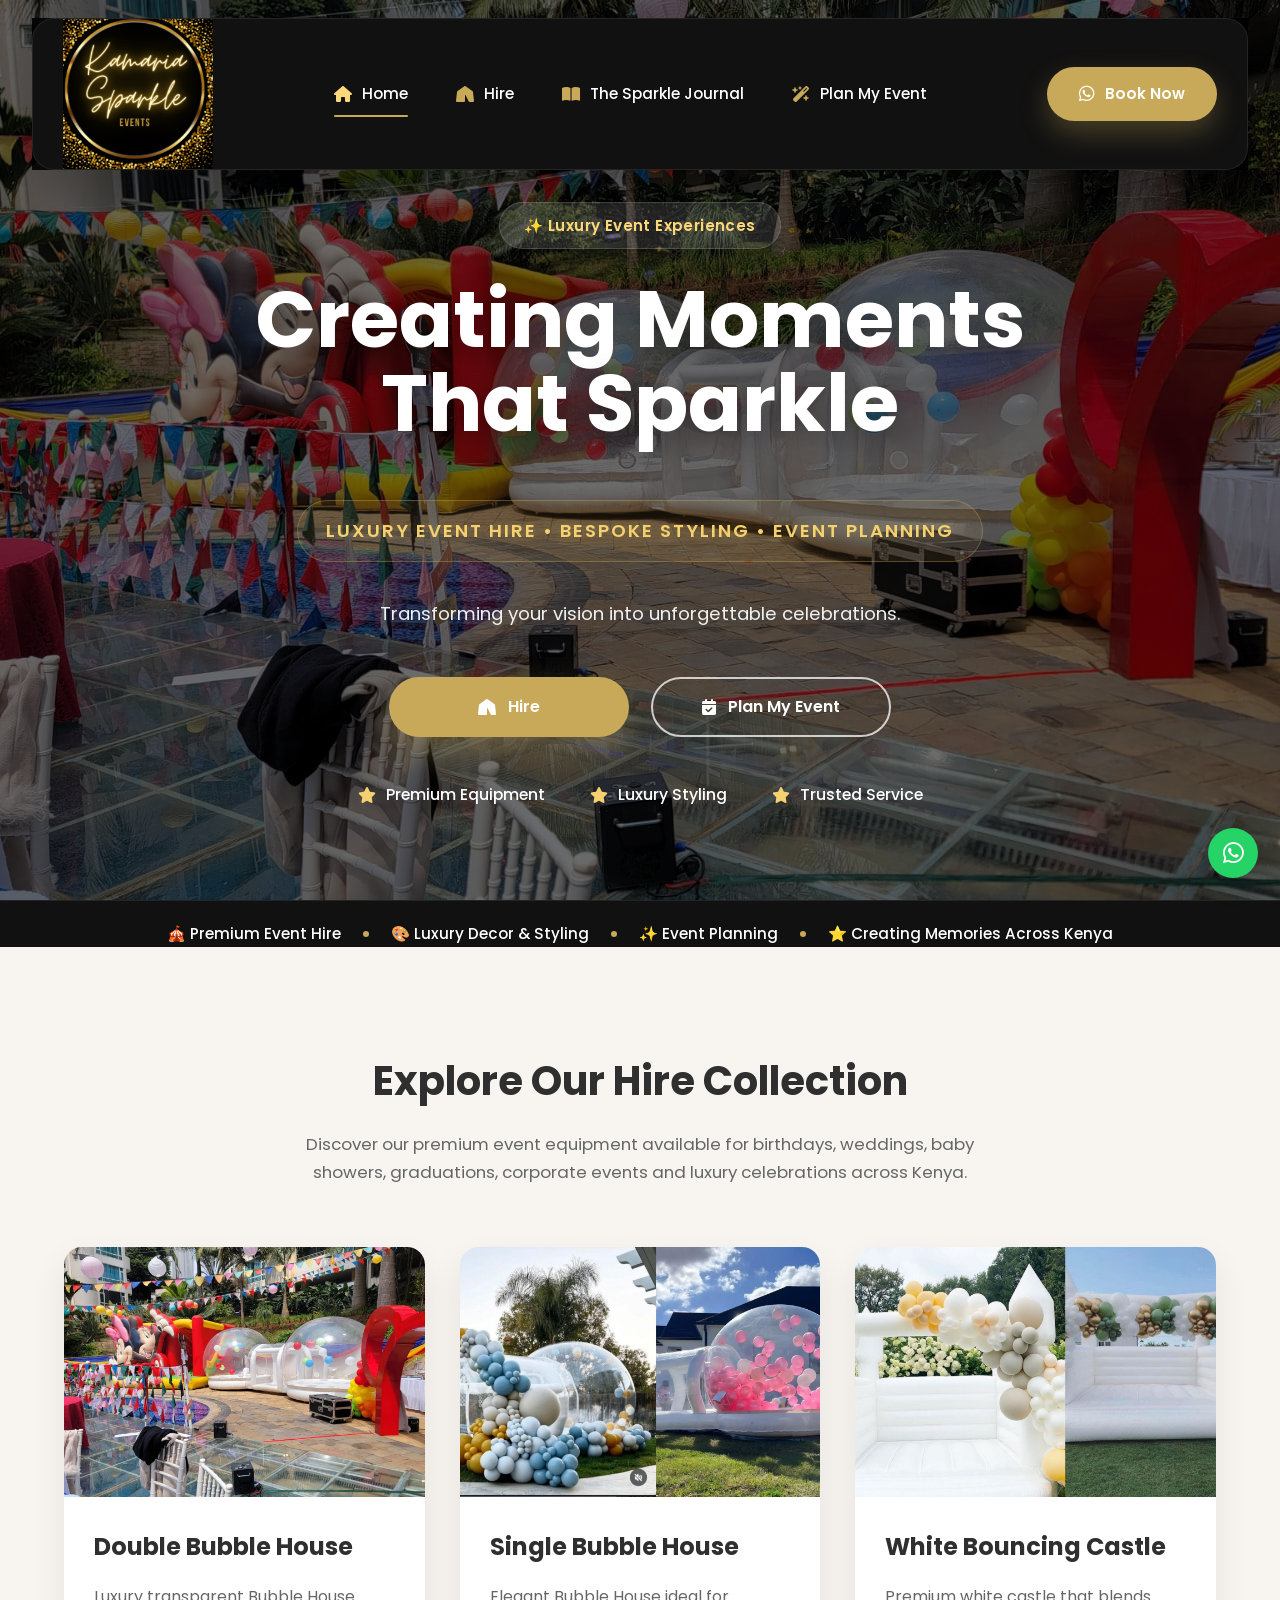
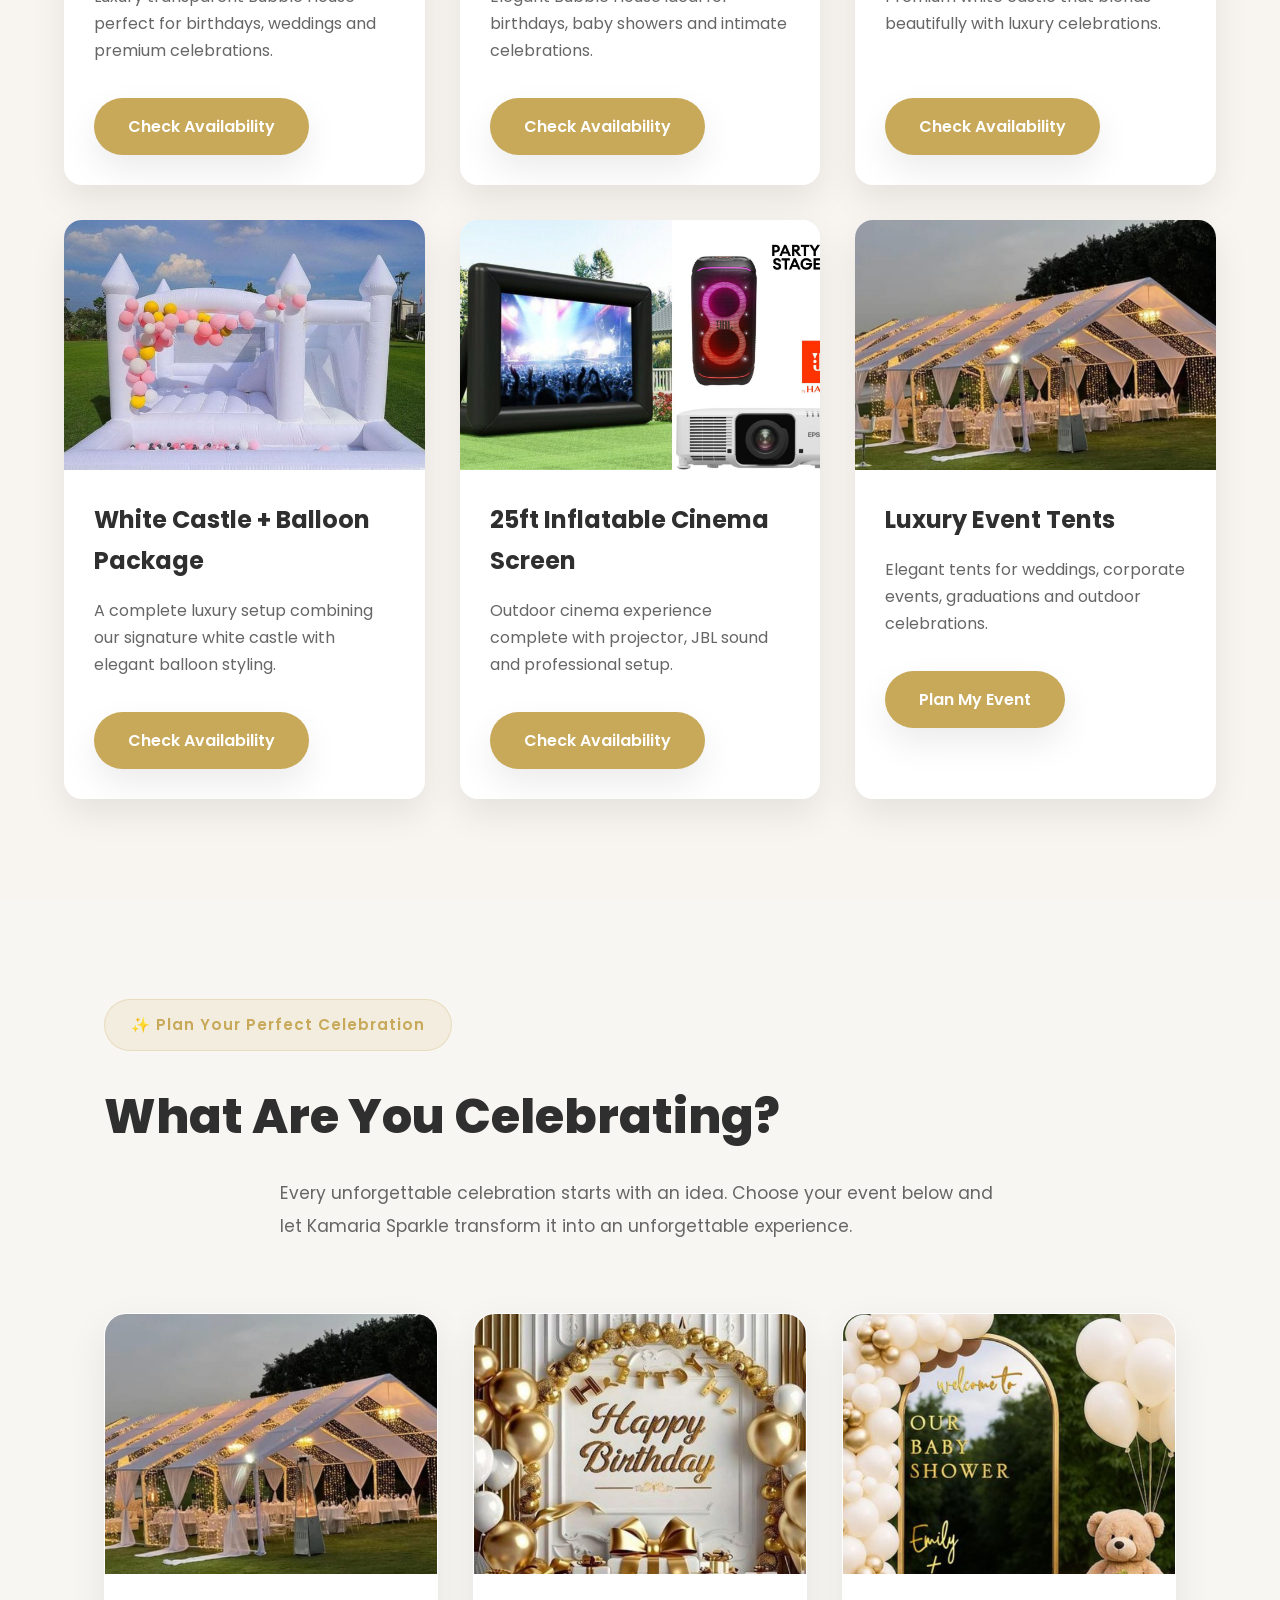
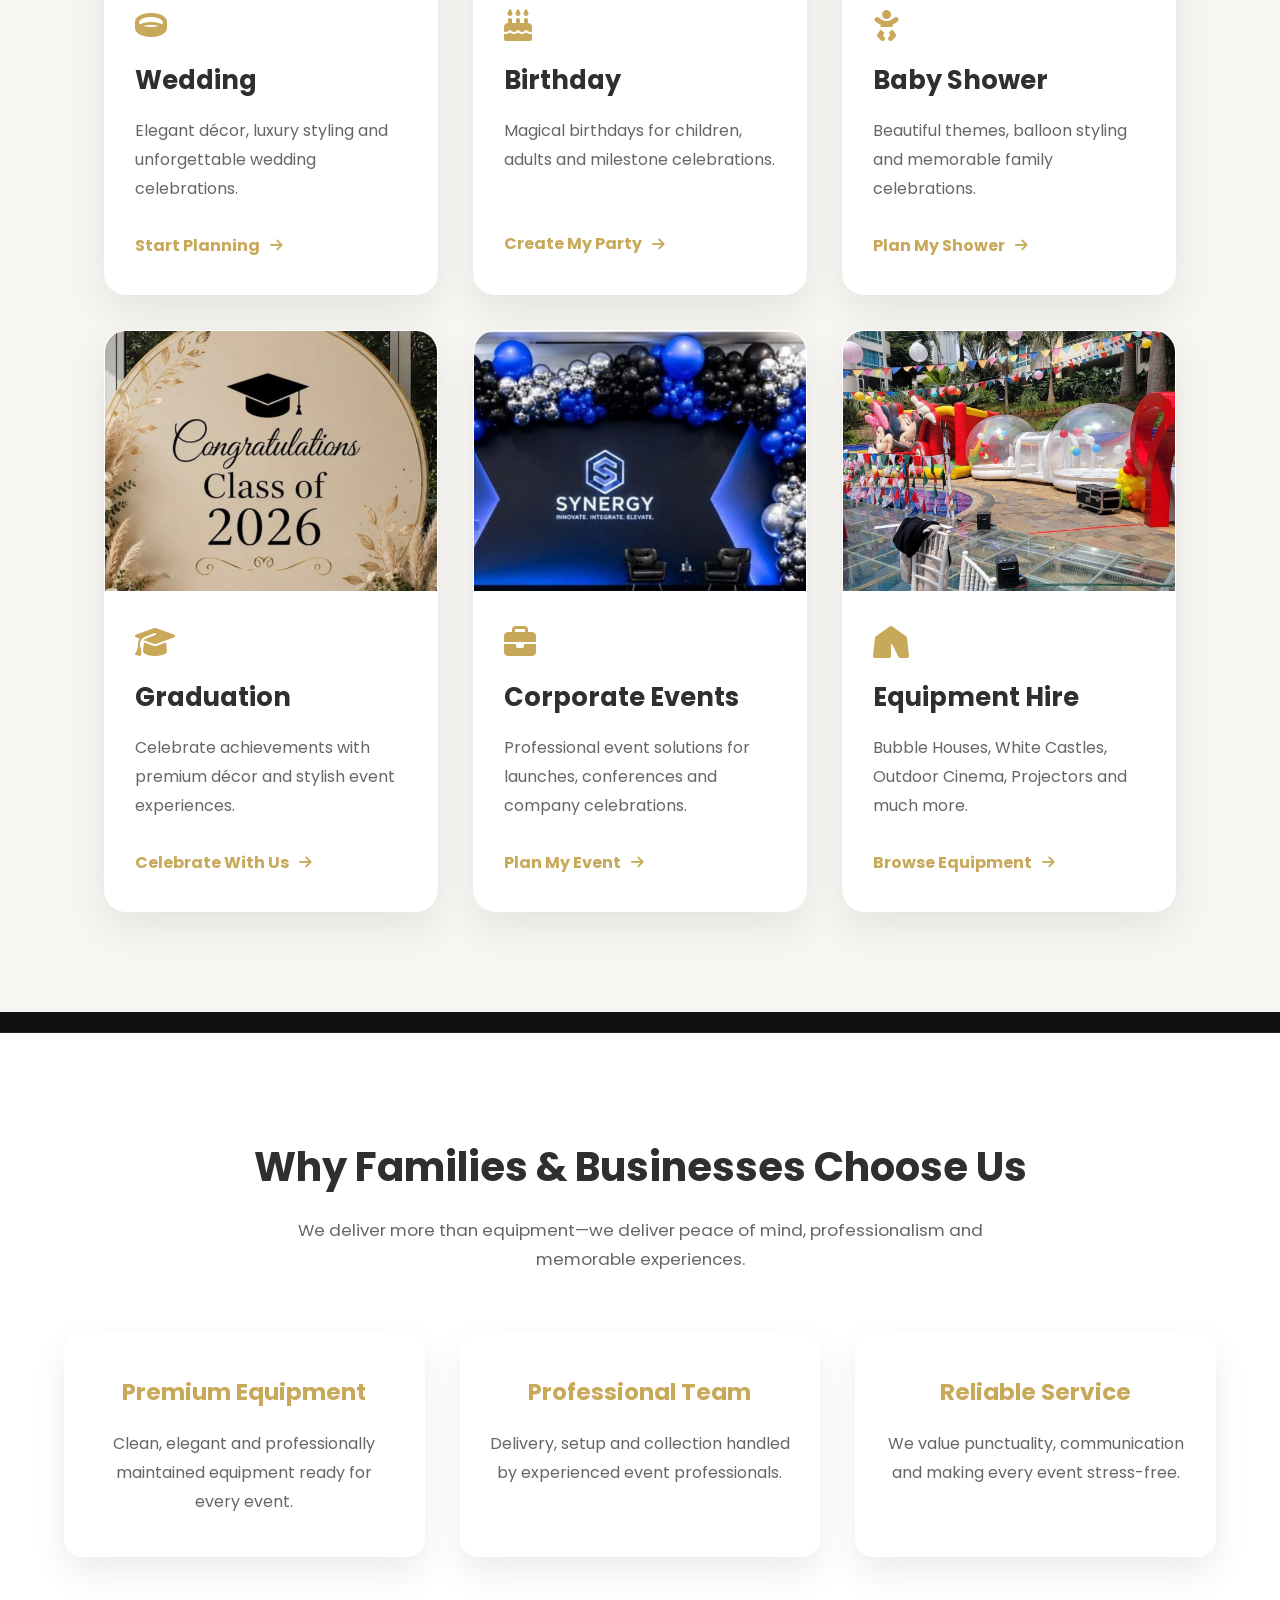
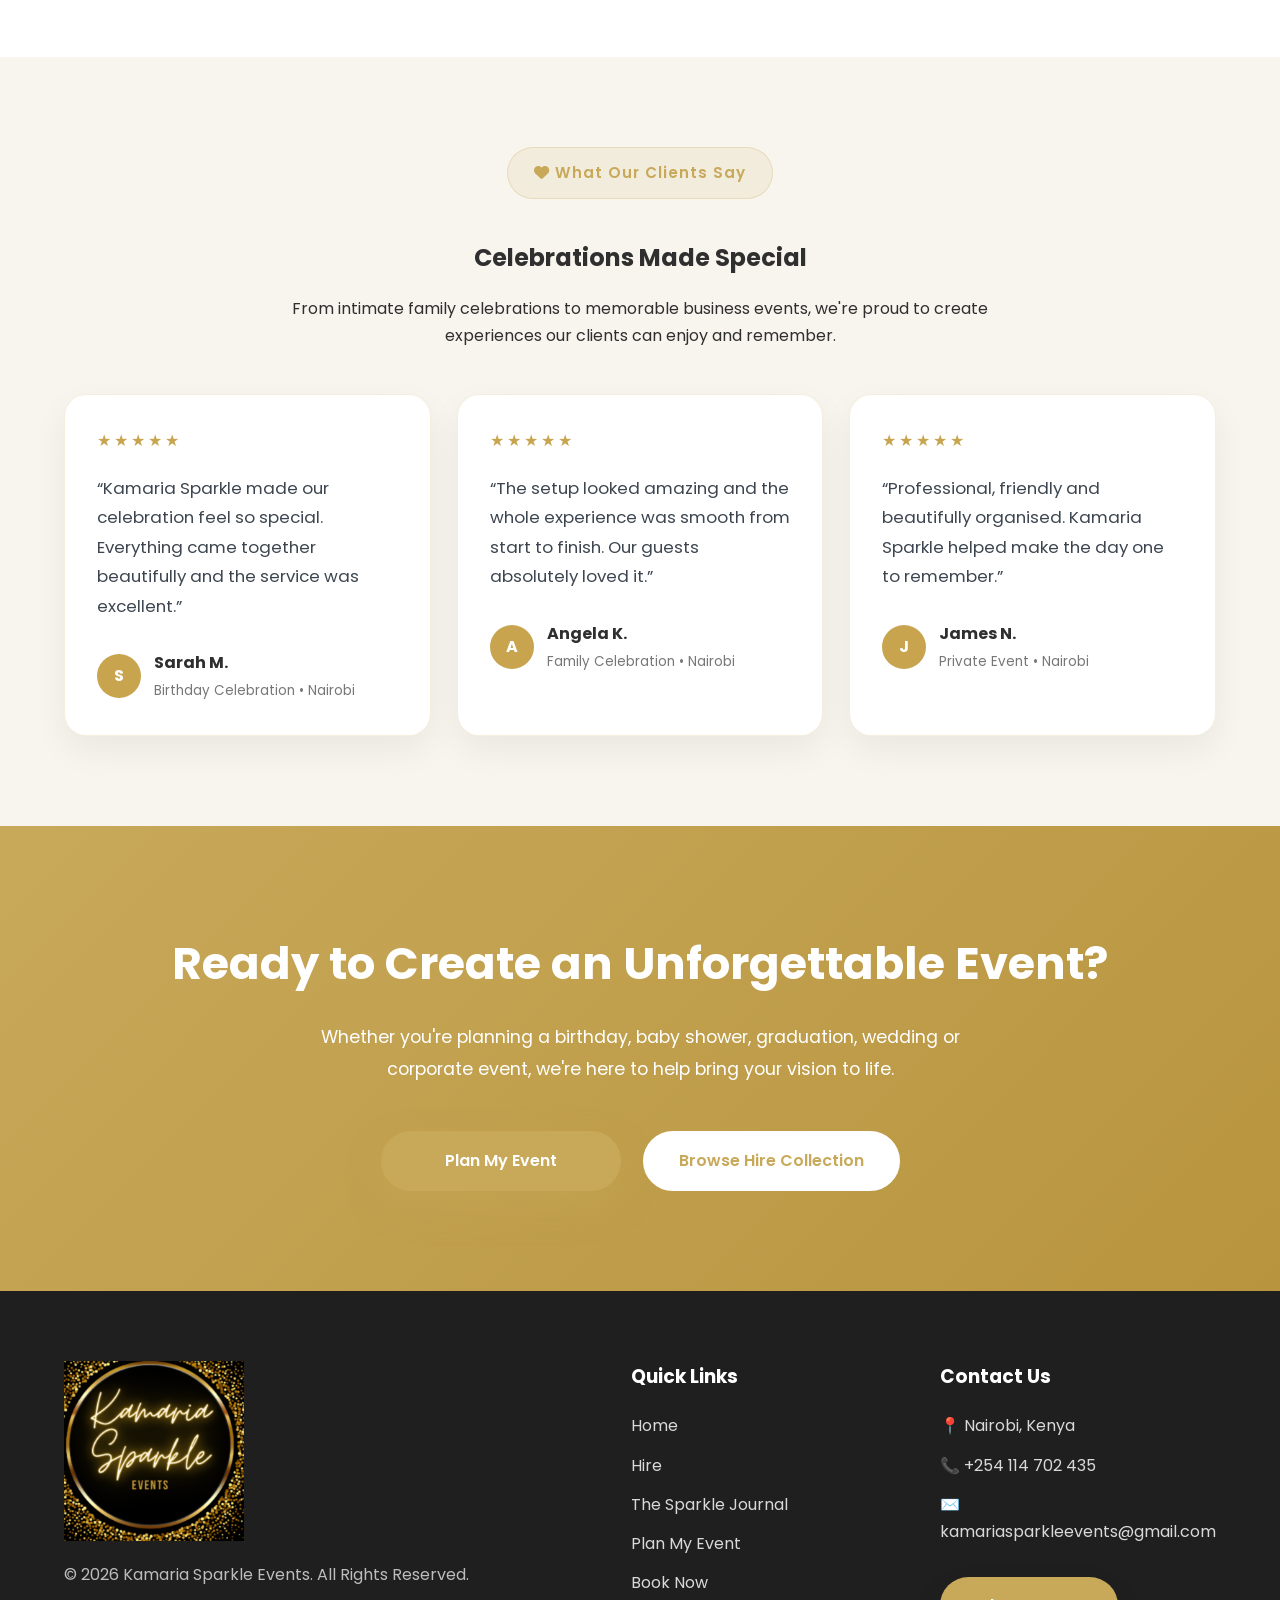
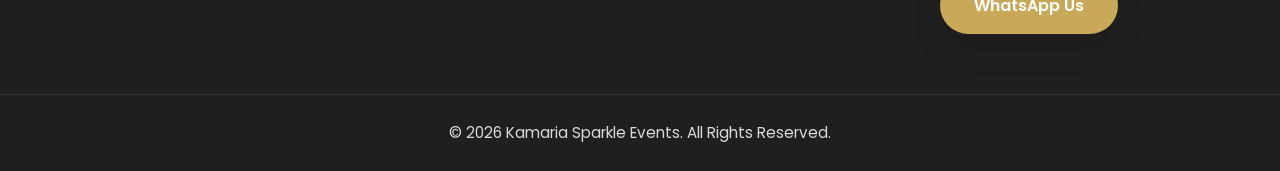
<file: index.html>
<!DOCTYPE html>
<html lang="en">

<head>

    <meta charset="UTF-8">

    <meta name="viewport"
        content="width=device-width, initial-scale=1.0">

    <title>Kamaria Sparkle Events | Luxury Event Hire & Styling in Nairobi</title>
<link rel="stylesheet"
href="https://cdnjs.cloudflare.com/ajax/libs/font-awesome/6.7.2/css/all.min.css">
    <meta name="description"
        content="Luxury Bubble House Hire, White Bouncing Castles, Outdoor Cinema, Balloon Styling and Premium Event Experiences across Nairobi and Kenya.">

    <meta name="keywords"
        content="Bubble House Kenya, Bubble House Nairobi, White Bouncing Castle, Balloon Styling, Event Styling Kenya, Outdoor Cinema Hire">

    <meta name="author"
        content="Kamaria Sparkle Events">

    <meta property="og:title"
        content="Kamaria Sparkle Events">

    <meta property="og:description"
        content="Creating unforgettable luxury celebrations across Kenya.">

    <meta property="og:image"
        content="assets/images/hero/hero-home.jpg">

    <meta property="og:type"
        content="website">

    <link rel="icon"
        href="assets/images/logos/logo.png">

    <link rel="stylesheet"
        href="assets/css/style.css">

<style>
.reviews{padding:90px 0;background:#f8f5ef}
.reviews-header{max-width:760px;margin:0 auto 45px;text-align:center}
.reviews-header h2{margin:14px 0 16px}
.reviews-header p{margin:0;line-height:1.7}
.reviews-grid{display:grid;grid-template-columns:repeat(3,1fr);gap:26px}
.review-card{background:#fff;border:1px solid rgba(199,163,77,.18);border-radius:22px;padding:32px;box-shadow:0 14px 35px rgba(0,0,0,.06)}
.review-stars{color:#c9a44f;letter-spacing:3px;font-size:1rem;margin-bottom:20px}
.review-card blockquote{margin:0 0 28px;font-size:1.05rem;line-height:1.75;color:#3d4650}
.review-author{display:flex;align-items:center;gap:13px}
.review-avatar{width:44px;height:44px;border-radius:50%;display:flex;align-items:center;justify-content:center;background:#c9a44f;color:#fff;font-weight:700}
.review-author strong,.review-author span{display:block}
.review-author strong{margin-bottom:4px}
.review-author span{font-size:.84rem;color:#777}
@media(max-width:900px){.reviews-grid{grid-template-columns:1fr}}
</style>

    <!-- Google Analytics (GA4) -->
    <script async src="https://www.googletagmanager.com/gtag/js?id=G-JH8K7LFFNJ"></script>
    <script>
        window.dataLayer = window.dataLayer || [];
        function gtag(){dataLayer.push(arguments);}
        gtag('js', new Date());
        gtag('config', 'G-JH8K7LFFNJ');
    </script>

</head>

<body>
<!-- ==========================================
   <!-- ==========================================================
    <!-- ==========================================================
     HEADER
========================================================== -->

<header id="header">

    <nav class="navbar">

        <!-- ================= Logo ================= -->

        <a href="#hero" class="logo">

            <img
                src="assets/images/logos/logo-header.png"
                alt="Kamaria Sparkle Events">

        </a>

        <!-- ================= Navigation ================= -->

        <ul class="nav-links">

            <li>

                <a href="#hero" class="active">

                    <i class="fa-solid fa-house"></i>

                    <span>Home</span>

                </a>

            </li>

            <li>

                <a href="#hire">

                    <i class="fa-solid fa-tent"></i>

                    <span>Hire</span>

                </a>

            </li>

            <li>

                <a href="journal.html">

                    <i class="fa-solid fa-book-open"></i>

                    <span>The Sparkle Journal</span>

                </a>

            </li>

            <li>

                <a href="#plan">

                    <i class="fa-solid fa-wand-magic-sparkles"></i>

                    <span>Plan My Event</span>

                </a>

            </li>

        </ul>

        <!-- ================= Right Side ================= -->

        <div class="nav-right">

            <a

                href="https://wa.me/254114702435?text=Hello%20Kamaria%20Sparkle!%20I%20would%20like%20to%20book%20an%20event."

                target="_blank"

                class="nav-btn">

                <i class="fa-brands fa-whatsapp"></i>

                <span>Book Now</span>

            </a>

            <button

                class="menu-toggle"

                aria-label="Open Menu">

                <i class="fa-solid fa-bars"></i>

            </button>

        </div>

    </nav>

</header>
<!-- ==========================================================
     HERO SECTION
========================================================== -->

<section id="hero">

    <div class="hero-overlay"></div>

    <div class="container hero-container">

        <div class="hero-content">

            <span class="hero-tag">

                ✨ Luxury Event Experiences

            </span>

            <h1>

                Creating Moments<br>
                That Sparkle

            </h1>

            <h2>

                Luxury Event Hire • Bespoke Styling • Event Planning

            </h2>

            <p>

                Transforming your vision into unforgettable celebrations.

            </p>

            <div class="hero-buttons">

                <a href="#hire"
                   class="btn-primary">

                    <i class="fa-solid fa-tent"></i>

                    Hire

                </a>

                <a href="#plan"
                   class="btn-secondary">

                    <i class="fa-solid fa-calendar-check"></i>

                    Plan My Event

                </a>

            </div>

            <div class="hero-features">

                <div>

                    <i class="fa-solid fa-star"></i>

                    Premium Equipment

                </div>

                <div>

                    <i class="fa-solid fa-star"></i>

                    Luxury Styling

                </div>

                <div>

                    <i class="fa-solid fa-star"></i>

                    Trusted Service

                </div>

            </div>

        </div>

    </div>

</section>

<!-- ==========================================================
     HERO INFORMATION BAR
========================================================== -->

<section class="hero-bar">

    <div class="container hero-bar-content">

        <div>

            🎪 Premium Event Hire

        </div>

        <span></span>

        <div>

            🎨 Luxury Decor & Styling

        </div>

        <span></span>

        <div>

            ✨ Event Planning

        </div>

        <span></span>

        <div>

            ⭐ Creating Memories Across Kenya

        </div>

    </div>

<!-- ===================================== -->
<!-- HIRE COLLECTION -->
<!-- ===================================== -->

<section id="hire"
    class="hire">

    <div class="container">

        <div class="section-header">

            <h2>

                Explore Our Hire Collection

            </h2>

            <p>

                Discover our premium event equipment available
                for birthdays, weddings, baby showers,
                graduations, corporate events and luxury
                celebrations across Kenya.

            </p>

        </div>

        <div class="hire-grid">

            <!-- DOUBLE BUBBLE HOUSE -->

            <div class="hire-card">

                <img src="assets/images/hire/double-bubble-house.jpg"
                    alt="Double Bubble House">

                <div class="hire-content">

                    <h3>

                        Double Bubble House

                    </h3>

                    <p>

                        Luxury transparent Bubble House
                        perfect for birthdays, weddings
                        and premium celebrations.

                    </p>

                    <a href="https://wa.me/254114702435?text=Hi%20Kamaria%20Sparkle,%20I'm%20interested%20in%20the%20Double%20Bubble%20House."
                        target="_blank"
                        class="btn-primary">

                        Check Availability

                    </a>

                </div>

            </div>

            <!-- SINGLE BUBBLE HOUSE -->

            <div class="hire-card">

                <img src="assets/images/hire/single-bubble-house.jpg"
                    alt="Single Bubble House">

                <div class="hire-content">

                    <h3>

                        Single Bubble House

                    </h3>

                    <p>

                        Elegant Bubble House ideal
                        for birthdays, baby showers
                        and intimate celebrations.

                    </p>

                    <a href="https://wa.me/254114702435?text=Hi%20Kamaria%20Sparkle,%20I'm%20interested%20in%20the%20Single%20Bubble%20House."
                        target="_blank"
                        class="btn-primary">

                        Check Availability

                    </a>

                </div>

            </div>

            <!-- WHITE CASTLE -->

            <div class="hire-card">

                <img src="assets/images/hire/white-bouncing-castle.jpg"
                    alt="White Bouncing Castle">

                <div class="hire-content">

                    <h3>

                        White Bouncing Castle

                    </h3>

                    <p>

                        Premium white castle that
                        blends beautifully with
                        luxury celebrations.

                    </p>

                    <a href="https://wa.me/254114702435?text=Hi%20Kamaria%20Sparkle,%20I'm%20interested%20in%20the%20White%20Bouncing%20Castle."
                        target="_blank"
                        class="btn-primary">

                        Check Availability

                    </a>

                </div>

            </div>

            <!-- WHITE CASTLE + BALLOONS -->

            <div class="hire-card">

                <img src="assets/images/hire/white-bouncing-castle-balloons.jpg"
                    alt="White Castle Balloon Package">

                <div class="hire-content">

                    <h3>

                        White Castle + Balloon Package

                    </h3>

                    <p>

                        A complete luxury setup
                        combining our signature
                        white castle with elegant
                        balloon styling.

                    </p>

                    <a href="https://wa.me/254114702435?text=Hi%20Kamaria%20Sparkle,%20I'm%20interested%20in%20the%20White%20Castle%20Balloon%20Package."
                        target="_blank"
                        class="btn-primary">

                        Check Availability

                    </a>

                </div>

            </div>

            <!-- INFLATABLE CINEMA -->

            <div class="hire-card">

                <img src="assets/images/hire/inflatable-cinema-screen-25ft.jpg"
                    alt="25ft Inflatable Cinema Screen">

                <div class="hire-content">

                    <h3>

                        25ft Inflatable Cinema Screen

                    </h3>

                    <p>

                        Outdoor cinema experience
                        complete with projector,
                        JBL sound and professional
                        setup.

                    </p>

                    <a href="https://wa.me/254114702435?text=Hi%20Kamaria%20Sparkle,%20I'm%20interested%20in%20the%2025ft%20Inflatable%20Cinema%20Package."
                        target="_blank"
                        class="btn-primary">

                        Check Availability

                    </a>

                </div>

            </div>

            <!-- TENTS -->

            <div class="hire-card">

                <img src="assets/images/hire/luxury-event-tents.jpg"
                    alt="Luxury Event Tents">

                <div class="hire-content">

                    <h3>

                        Luxury Event Tents

                    </h3>

                    <p>

                        Elegant tents for weddings, corporate events, graduations and outdoor celebrations.

                    </p>

                    <a href="#plan"
                        target="_blank"
                        class="btn-primary">

                        Plan My Event

                    </a>

                </div>

            </div>

        </div>

    </div>


</section>
<!-- ==========================================================
     PLAN MY EVENT
========================================================== -->

<section id="plan" class="plan-section">

    <div class="container">

        <span class="section-tag">
            ✨ Plan Your Perfect Celebration
        </span>

        <h2 class="section-title">
            What Are You Celebrating?
        </h2>

        <p class="section-description">

            Every unforgettable celebration starts with an idea.
            Choose your event below and let Kamaria Sparkle transform it into an unforgettable experience.

        </p>

        <div class="plan-grid">

            <!-- Wedding -->

            <div class="plan-card reveal reveal">

                <img src="assets/images/plan/wedding.jpg" alt="Wedding">

                <div class="plan-content">

                    <i class="fa-solid fa-ring"></i>

                    <h3>Wedding</h3>

                    <p>
                        Elegant décor, luxury styling and unforgettable wedding celebrations.
                    </p>

                    <a href="https://wa.me/254114702435?text=Hi%20Kamaria%20Sparkle!%20I'd%20love%20your%20help%20planning%20my%20wedding."
                       target="_blank"
                       class="plan-link">

                        Start Planning
                        <i class="fa-solid fa-arrow-right"></i>

                    </a>

                </div>

            </div>

            <!-- Birthday -->

            <div class="plan-card reveal reveal">

                <img src="assets/images/plan/birthday.jpg" alt="Birthday">

                <div class="plan-content">

                    <i class="fa-solid fa-cake-candles"></i>

                    <h3>Birthday</h3>

                    <p>
                        Magical birthdays for children, adults and milestone celebrations.
                    </p>

                    <a href="https://wa.me/254114702435?text=Hi%20Kamaria%20Sparkle!%20I'd%20love%20your%20help%20planning%20a%20birthday%20celebration."
                       target="_blank"
                       class="plan-link">

                        Create My Party
                        <i class="fa-solid fa-arrow-right"></i>

                    </a>

                </div>

            </div>

            <!-- Baby Shower -->

            <div class="plan-card reveal reveal">

                <img src="assets/images/plan/baby-shower.jpg" alt="Baby Shower">

                <div class="plan-content">

                    <i class="fa-solid fa-baby"></i>

                    <h3>Baby Shower</h3>

                    <p>
                        Beautiful themes, balloon styling and memorable family celebrations.
                    </p>

                    <a href="https://wa.me/254114702435?text=Hi%20Kamaria%20Sparkle!%20I'd%20love%20your%20help%20planning%20a%20baby%20shower."
                       target="_blank"
                       class="plan-link">

                        Plan My Shower
                        <i class="fa-solid fa-arrow-right"></i>

                    </a>

                </div>

            </div>

            <!-- Graduation -->

            <div class="plan-card reveal reveal">

                <img src="assets/images/plan/graduation.jpg" alt="Graduation">

                <div class="plan-content">

                    <i class="fa-solid fa-graduation-cap"></i>

                    <h3>Graduation</h3>

                    <p>
                        Celebrate achievements with premium décor and stylish event experiences.
                    </p>

                    <a href="https://wa.me/254114702435?text=Hi%20Kamaria%20Sparkle!%20I'd%20love%20your%20help%20planning%20a%20graduation%20celebration."
                       target="_blank"
                       class="plan-link">

                        Celebrate With Us
                        <i class="fa-solid fa-arrow-right"></i>

                    </a>

                </div>

            </div>

            <!-- Corporate -->

            <div class="plan-card reveal reveal">

                <img src="assets/images/plan/corporate.jpg" alt="Corporate Event">

                <div class="plan-content">

                    <i class="fa-solid fa-briefcase"></i>

                    <h3>Corporate Events</h3>

                    <p>
                        Professional event solutions for launches, conferences and company celebrations.
                    </p>

                    <a href="https://wa.me/254114702435?text=Hi%20Kamaria%20Sparkle!%20I'd%20love%20your%20help%20planning%20a%20corporate%20event."
                       target="_blank"
                       class="plan-link">

                        Plan My Event
                        <i class="fa-solid fa-arrow-right"></i>

                    </a>

                </div>

            </div>

            <!-- Equipment Hire -->

            <div class="plan-card reveal reveal">

                <img src="assets/images/plan/equipment-hire.jpg" alt="Equipment Hire">

                <div class="plan-content">

                    <i class="fa-solid fa-tent"></i>

                    <h3>Equipment Hire</h3>

                    <p>
                        Bubble Houses, White Castles, Outdoor Cinema, Projectors and much more.
                    </p>

                    <a href="#hire"
                       class="plan-link">

                        Browse Equipment
                        <i class="fa-solid fa-arrow-right"></i>

                    </a>

                </div>

            </div>

        </div>

    </div>

</section>
<!-- ==========================================================
     STATISTICS
========================================================== -->


</section>
<!-- =========================================
PORTFOLIO
========================================= -->


<!-- WHY CHOOSE US -->
<!-- ===================================== -->

<section class="why-us">

    <div class="container">

        <div class="section-header">

            <h2>Why Families & Businesses Choose Us</h2>

            <p>

                We deliver more than equipment—we deliver peace of mind,
                professionalism and memorable experiences.

            </p>

        </div>

        <div class="why-grid">

            <div class="why-card">

                <h3>Premium Equipment</h3>

                <p>

                    Clean, elegant and professionally maintained
                    equipment ready for every event.

                </p>

            </div>

            <div class="why-card">

                <h3>Professional Team</h3>

                <p>

                    Delivery, setup and collection handled by
                    experienced event professionals.

                </p>

            </div>

            <div class="why-card">

                <h3>Reliable Service</h3>

                <p>

                    We value punctuality, communication and
                    making every event stress-free.

                </p>

            </div>

        </div>

    </div>

</section>
<!-- ===================================== -->
<!-- CLIENT REVIEWS -->
<!-- ===================================== -->

<section id="reviews" class="reviews">

    <div class="container">

        <div class="reviews-header">

            <span class="section-tag">
                <i class="fa-solid fa-heart"></i>
                What Our Clients Say
            </span>

            <h2>Celebrations Made Special</h2>

            <p>
                From intimate family celebrations to memorable business events,
                we're proud to create experiences our clients can enjoy and remember.
            </p>

        </div>

        <div class="reviews-grid">

            <article class="review-card">

                <div class="review-stars" aria-label="5 star rating">
                    ★★★★★
                </div>

                <blockquote>
                    “Kamaria Sparkle made our celebration feel so special.
                    Everything came together beautifully and the service was excellent.”
                </blockquote>

                <div class="review-author">

                    <div class="review-avatar">S</div>

                    <div>
                        <strong>Sarah M.</strong>
                        <span>Birthday Celebration • Nairobi</span>
                    </div>

                </div>

            </article>

            <article class="review-card">

                <div class="review-stars" aria-label="5 star rating">
                    ★★★★★
                </div>

                <blockquote>
                    “The setup looked amazing and the whole experience was smooth
                    from start to finish. Our guests absolutely loved it.”
                </blockquote>

                <div class="review-author">

                    <div class="review-avatar">A</div>

                    <div>
                        <strong>Angela K.</strong>
                        <span>Family Celebration • Nairobi</span>
                    </div>

                </div>

            </article>

            <article class="review-card">

                <div class="review-stars" aria-label="5 star rating">
                    ★★★★★
                </div>

                <blockquote>
                    “Professional, friendly and beautifully organised.
                    Kamaria Sparkle helped make the day one to remember.”
                </blockquote>

                <div class="review-author">

                    <div class="review-avatar">J</div>

                    <div>
                        <strong>James N.</strong>
                        <span>Private Event • Nairobi</span>
                    </div>

                </div>

            </article>

        </div>

    </div>

</section>





<!-- ===================================== -->
<!-- CALL TO ACTION -->
<!-- ===================================== -->

<section id="contact" class="cta">

    <div class="container">

        <h2>

            Ready to Create an Unforgettable Event?

        </h2>

        <p>

            Whether you're planning a birthday,
            baby shower, graduation, wedding or
            corporate event, we're here to help
            bring your vision to life.

        </p>

        <div class="hero-buttons">

            <a href="#plan"
                class="btn-primary">
                        Plan My Event

                    </a>

            <a href="#plan"
                class="btn-secondary">

                Browse Hire Collection

            </a>

        </div>

    </div>

</section>





<!-- ===================================== -->
<!-- FOOTER -->
<!-- ===================================== -->

<footer>

    <div class="container footer-container">

        <div class="footer-logo">

            <img src="assets/images/logos/logo-header.png"
                alt="Kamaria Sparkle Events">

            <p>

                Creating unforgettable celebrations through
                luxury event hire and premium event styling
                across Nairobi and Kenya.

            </p>

        </div>

        <div class="footer-links">

            <h3>

                Quick Links

            </h3>

            <ul>
    <li><a href="index.html">Home</a></li>
    <li><a href="index.html#hire">Hire</a></li>
    <li><a href="journal.html">The Sparkle Journal</a></li>
    <li><a href="index.html#plan">Plan My Event</a></li>
    <li><a href="https://wa.me/254114702435?text=Hi%20Kamaria%20Sparkle%20Events%2C%20I%27d%20like%20to%20book%20an%20event." target="_blank" rel="noopener">Book Now</a></li>
</ul>

        </div>

        <div class="footer-contact">

            <h3>

                Contact Us

            </h3>

            <p>

                📍 Nairobi, Kenya

            </p>

            <p>

                📞 +254 114 702 435

            </p>

            <p>

                ✉️ kamariasparkleevents@gmail.com

            </p>

            <a href="https://wa.me/254114702435"
                target="_blank"
                class="btn-primary">

                WhatsApp Us

            </a>

        </div>

    </div>

    <div class="footer-bottom">

        <p>

            © 2026 Kamaria Sparkle Events. All Rights Reserved.

        </p>

    </div>

</footer>

<script src="assets/js/script.js"></script>


<!-- ==========================================
     FLOATING PAGE CONTROLS
========================================== -->

<a
    href="#top"
    id="back-to-top"
    class="floating-control back-to-top"
    aria-label="Back to top"
    title="Back to top">
    <i class="fa-solid fa-arrow-up"></i>
</a>

<a
    href="https://wa.me/254114702435?text=Hi%20Kamaria%20Sparkle%20Events%2C%20I'd%20like%20to%20make%20an%20enquiry%20about%20an%20event."
    target="_blank"
    rel="noopener"
    class="floating-control floating-whatsapp"
    aria-label="Chat with Kamaria Sparkle on WhatsApp"
    title="Chat with us on WhatsApp">
    <i class="fa-brands fa-whatsapp"></i>
</a>

<style>
.floating-control{
    position:fixed;
    right:22px;
    width:50px;
    height:50px;
    border-radius:50%;
    display:flex;
    align-items:center;
    justify-content:center;
    text-decoration:none;
    z-index:9999;
    transition:opacity .25s ease,transform .25s ease,box-shadow .25s ease;
}
.floating-control:hover{
    transform:translateY(-3px);
}
.back-to-top{
    bottom:88px;
    background:#111;
    color:#fff;
    opacity:0;
    visibility:hidden;
    transform:translateY(10px);
    box-shadow:0 8px 22px rgba(0,0,0,.18);
}
.back-to-top.show{
    opacity:1;
    visibility:visible;
    transform:translateY(0);
}
.floating-whatsapp{
    bottom:22px;
    background:#25D366;
    color:#fff;
    font-size:1.5rem;
    box-shadow:0 8px 22px rgba(0,0,0,.2);
}
@media(max-width:600px){
    .floating-control{
        right:15px;
        width:46px;
        height:46px;
    }
    .back-to-top{
        bottom:76px;
    }
    .floating-whatsapp{
        bottom:18px;
    }
}
</style>

<script>
(function(){
    const backToTop = document.getElementById("back-to-top");

    if (!backToTop) return;

    function updateBackToTop(){
        if (window.scrollY > 450){
            backToTop.classList.add("show");
        } else {
            backToTop.classList.remove("show");
        }
    }

    window.addEventListener("scroll", updateBackToTop, { passive:true });

    backToTop.addEventListener("click", function(event){
        event.preventDefault();

        window.scrollTo({
            top: 0,
            behavior: "smooth"
        });
    });

    updateBackToTop();
})();
</script>

</body>

</html>
</file>
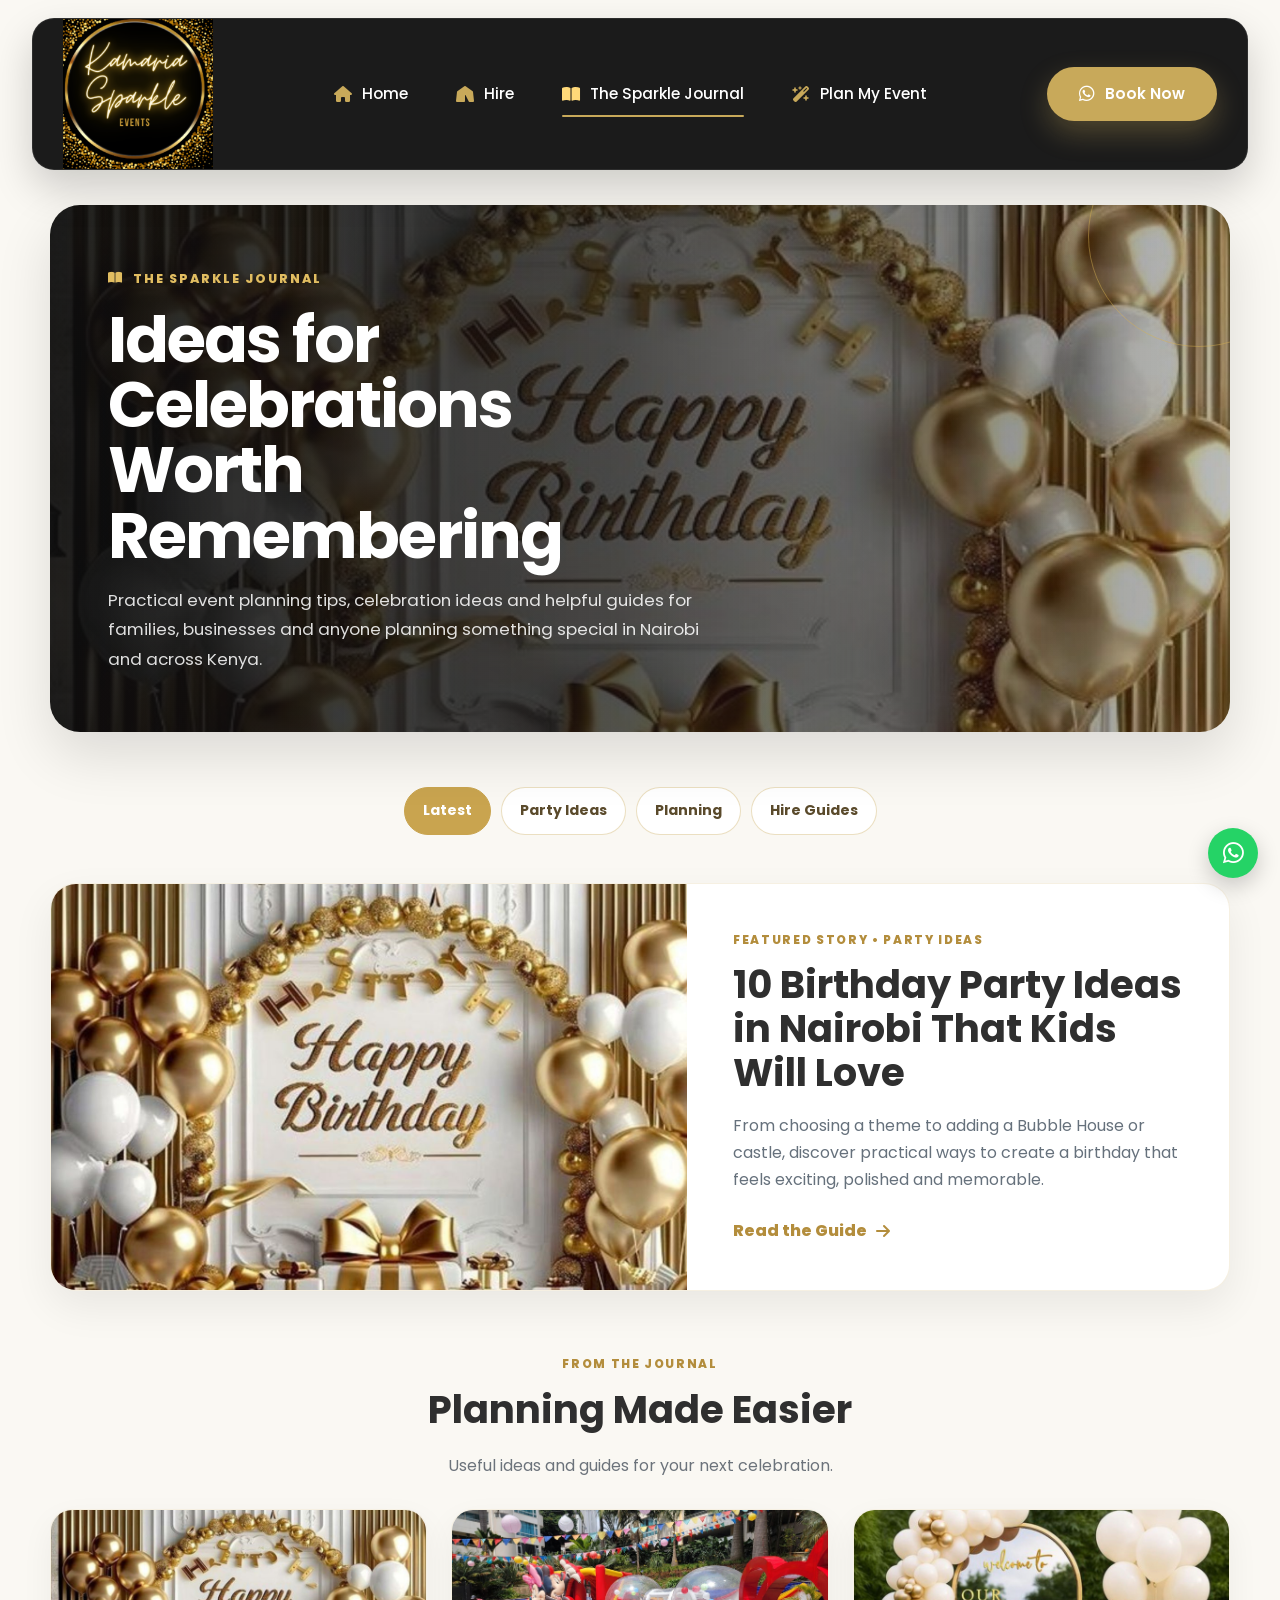
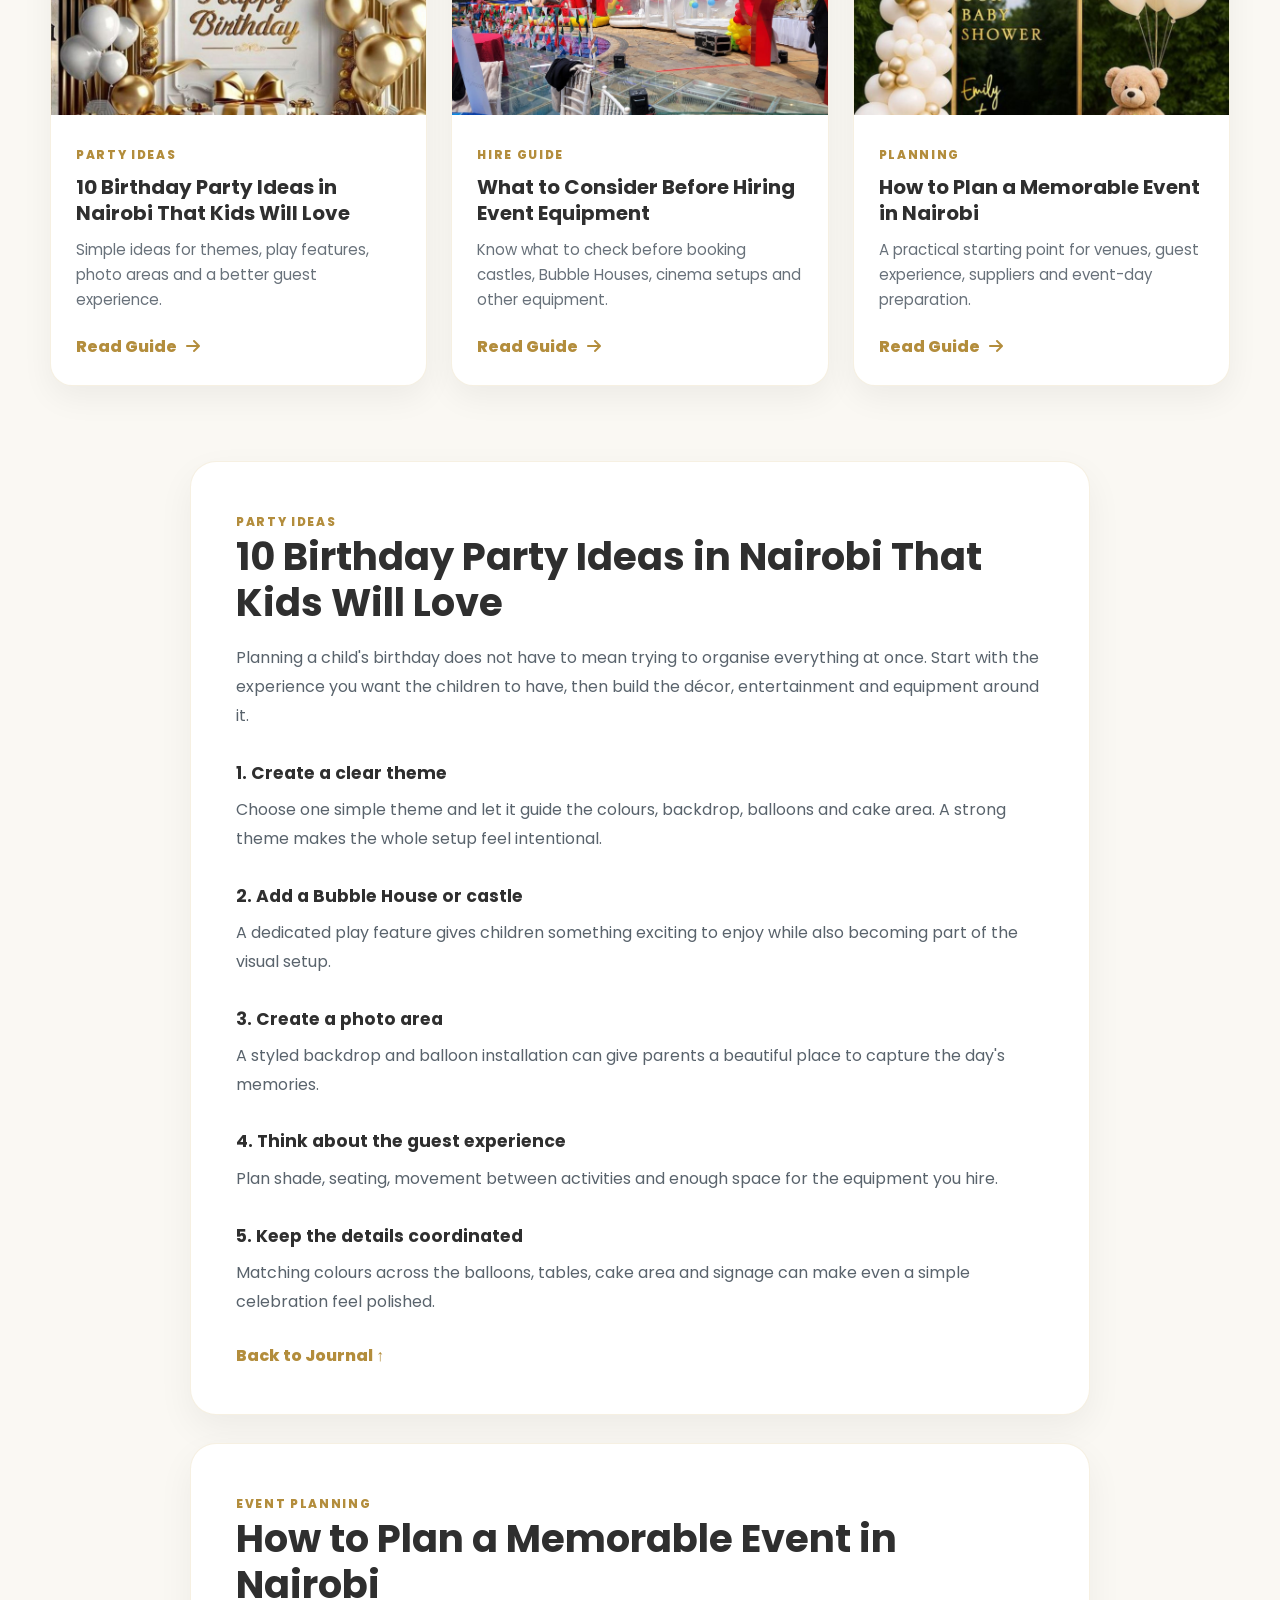
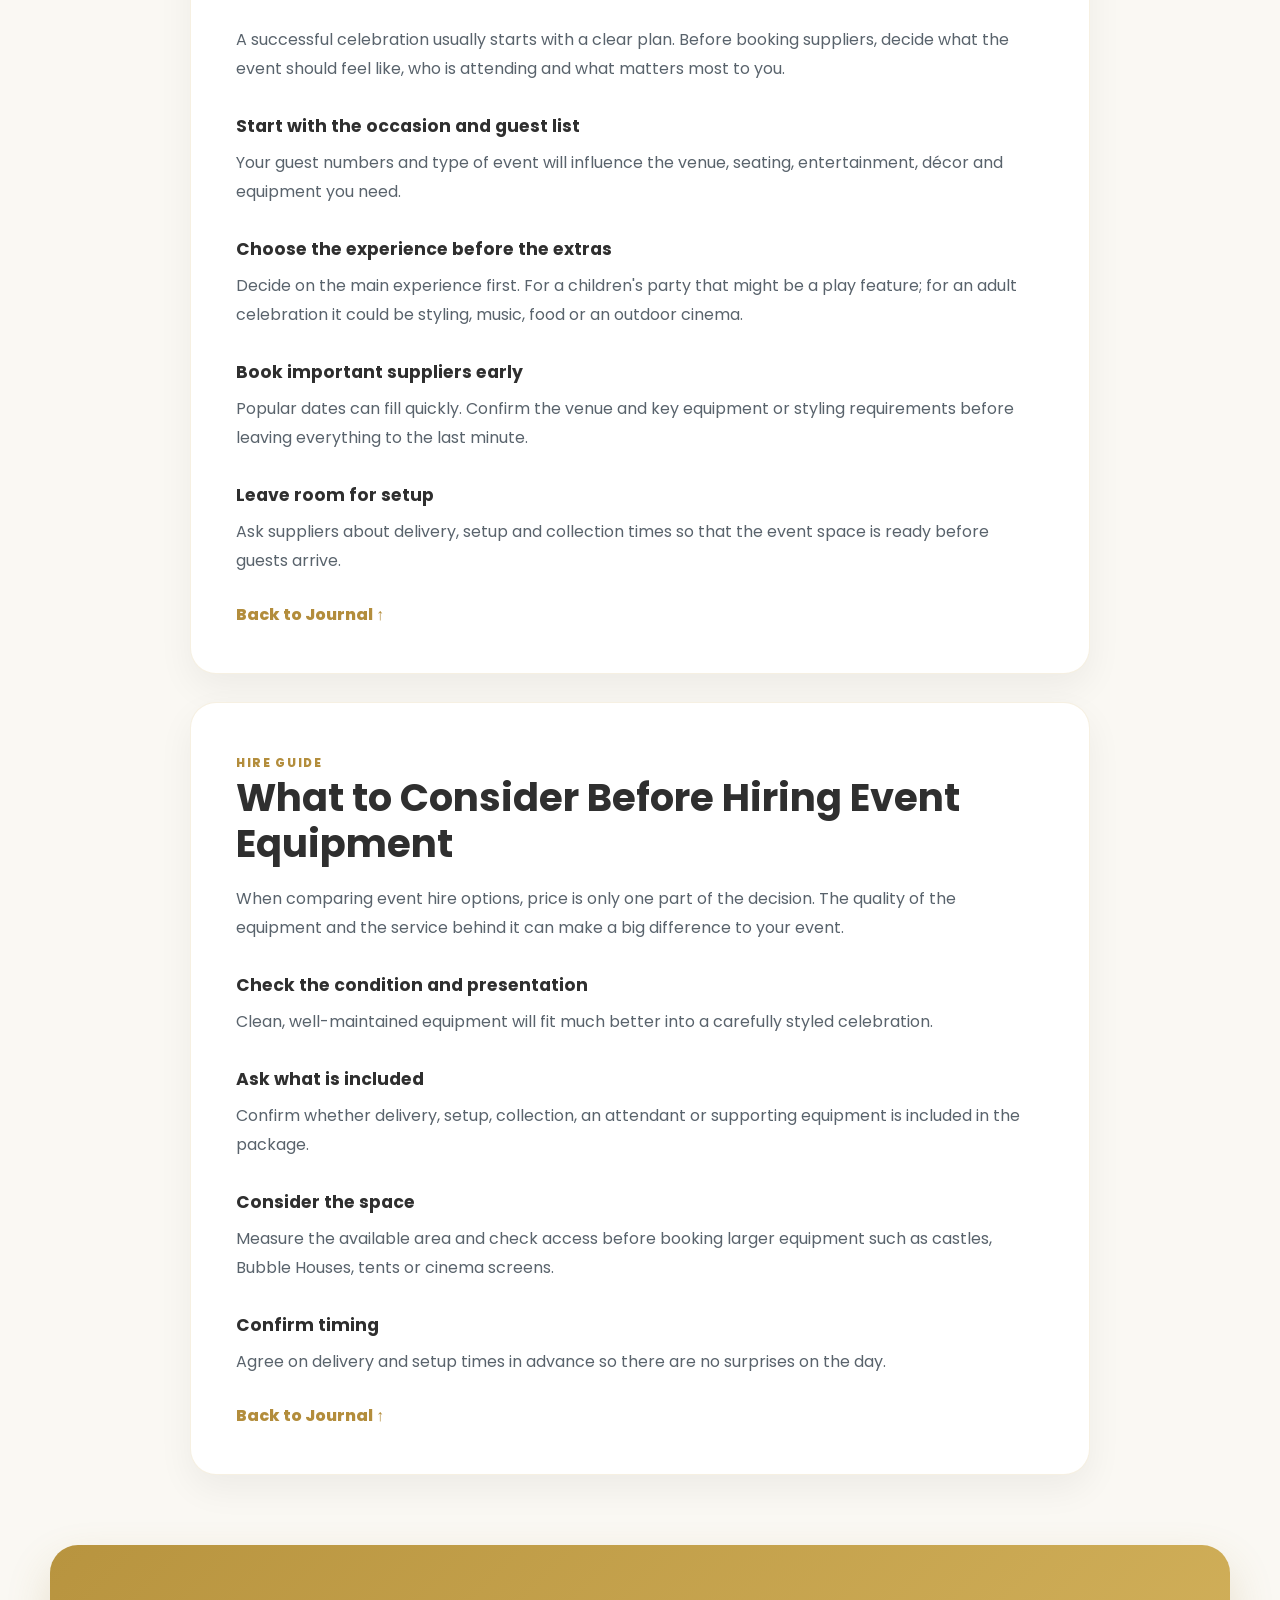
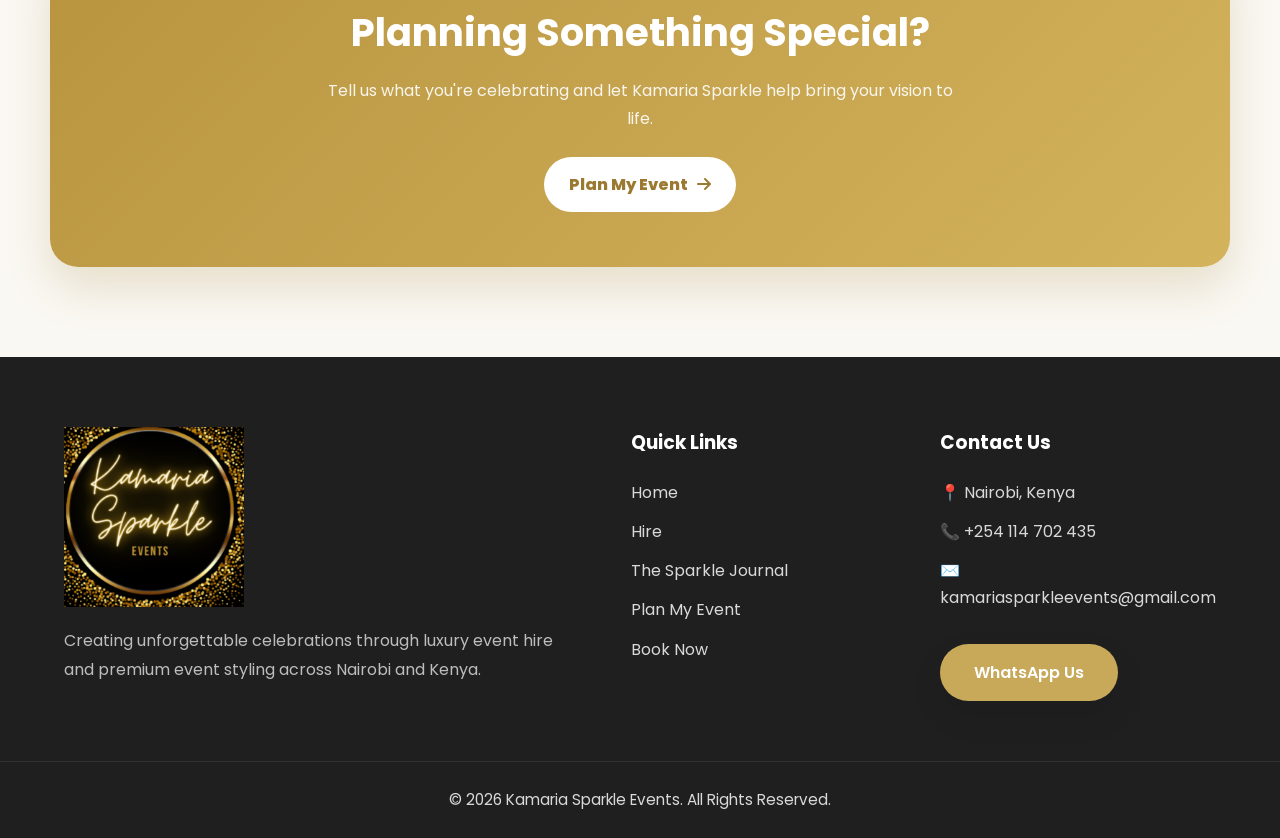
<file: journal.html>
<!DOCTYPE html>
<html lang="en">
<head>
<meta charset="UTF-8">
<meta name="viewport" content="width=device-width, initial-scale=1.0">
<title>The Sparkle Journal | Kamaria Sparkle Events</title>
<meta name="description" content="Event planning ideas, party tips, celebration inspiration and event hire guides from Kamaria Sparkle Events in Nairobi, Kenya.">
<link rel="stylesheet" href="assets/css/style.css">
<link rel="stylesheet" href="https://cdnjs.cloudflare.com/ajax/libs/font-awesome/6.7.2/css/all.min.css">

<style>
/* ==========================================================
   THE SPARKLE JOURNAL — PREMIUM EDITORIAL PAGE
========================================================== */

body.journal-page{
    background:#faf8f3;
}

.journal-page .navbar{
    position:relative;
    z-index:1000;
}

.journal-main{
    width:100%;
    padding:205px 22px 90px;
    box-sizing:border-box;
}

.journal-shell{
    max-width:1180px;
    margin:0 auto;
}

/* Hero */
.journal-hero{
    position:relative;
    overflow:hidden;
    border-radius:30px;
    min-height:390px;
    display:flex;
    align-items:flex-end;
    margin-bottom:55px;
    background:
        linear-gradient(90deg,rgba(14,14,14,.92) 0%,rgba(14,14,14,.72) 48%,rgba(14,14,14,.28) 100%),
        url("assets/images/plan/birthday.jpg") center/cover no-repeat;
    box-shadow:0 24px 55px rgba(0,0,0,.12);
}

.journal-hero::after{
    content:"";
    position:absolute;
    width:220px;
    height:220px;
    border:1px solid rgba(215,177,83,.45);
    border-radius:50%;
    right:-80px;
    top:-80px;
}

.journal-hero-content{
    position:relative;
    z-index:2;
    max-width:720px;
    padding:58px;
    color:#fff;
}

.journal-kicker{
    display:inline-flex;
    align-items:center;
    gap:9px;
    color:#e1bd61;
    font-size:.78rem;
    font-weight:800;
    letter-spacing:.16em;
    text-transform:uppercase;
    margin-bottom:18px;
}

.journal-hero h1{
    margin:0 0 18px;
    font-size:clamp(2.5rem,5vw,4.8rem);
    line-height:1.02;
    letter-spacing:-.03em;
}

.journal-hero p{
    margin:0;
    max-width:650px;
    font-size:1.05rem;
    line-height:1.75;
    color:rgba(255,255,255,.86);
}

/* Category navigation */
.journal-categories{
    display:flex;
    flex-wrap:wrap;
    gap:10px;
    justify-content:center;
    margin:0 auto 48px;
}

.journal-category{
    display:inline-flex;
    align-items:center;
    padding:11px 18px;
    border:1px solid rgba(199,163,77,.35);
    border-radius:999px;
    color:#5a4a2b;
    background:#fff;
    text-decoration:none;
    font-size:.88rem;
    font-weight:700;
    transition:.2s ease;
}

.journal-category:hover,
.journal-category.active{
    background:#c9a44f;
    color:#fff;
    border-color:#c9a44f;
}

/* Featured story */
.journal-feature{
    display:grid;
    grid-template-columns:1.08fr .92fr;
    min-height:360px;
    background:#fff;
    border-radius:26px;
    overflow:hidden;
    box-shadow:0 16px 40px rgba(0,0,0,.07);
    border:1px solid rgba(199,163,77,.16);
    margin-bottom:58px;
}

.journal-feature-image{
    min-height:360px;
    background:url("assets/images/plan/birthday.jpg") center/cover no-repeat;
}

.journal-feature-content{
    padding:46px;
    display:flex;
    flex-direction:column;
    justify-content:center;
}

.journal-label{
    color:#b38d3c;
    font-size:.74rem;
    font-weight:800;
    letter-spacing:.14em;
    text-transform:uppercase;
    margin-bottom:13px;
}

.journal-feature h2{
    margin:0 0 16px;
    font-size:clamp(1.8rem,3vw,2.65rem);
    line-height:1.15;
}

.journal-feature p{
    margin:0 0 24px;
    color:#66717c;
    line-height:1.7;
}

.journal-read{
    display:inline-flex;
    align-items:center;
    gap:9px;
    width:max-content;
    color:#b38d3c;
    font-weight:800;
    text-decoration:none;
}

.journal-read:hover{
    gap:13px;
}

/* Latest stories */
.journal-heading{
    text-align:center;
    margin-bottom:30px;
}

.journal-heading h2{
    margin:0 0 10px;
    font-size:clamp(1.8rem,3vw,2.5rem);
}

.journal-heading p{
    margin:0;
    color:#6c737b;
}

.journal-cards{
    display:grid;
    grid-template-columns:repeat(3,1fr);
    gap:24px;
    margin-bottom:75px;
}

.journal-card{
    overflow:hidden;
    background:#fff;
    border-radius:22px;
    border:1px solid rgba(199,163,77,.16);
    box-shadow:0 12px 32px rgba(0,0,0,.055);
}

.journal-card-image{
    height:205px;
    background-position:center;
    background-size:cover;
}

.journal-card:nth-child(1) .journal-card-image{
    background-image:url("assets/images/plan/birthday.jpg");
}

.journal-card:nth-child(2) .journal-card-image{
    background-image:url("assets/images/plan/equipment-hire.jpg");
}

.journal-card:nth-child(3) .journal-card-image{
    background-image:url("assets/images/plan/baby-shower.jpg");
}

.journal-card-body{
    padding:25px;
}

.journal-card-body h3{
    margin:7px 0 12px;
    font-size:1.25rem;
    line-height:1.3;
}

.journal-card-body p{
    margin:0 0 20px;
    color:#68717a;
    line-height:1.65;
    font-size:.94rem;
}

/* Full articles */
.journal-articles{
    max-width:900px;
    margin:0 auto;
}

.journal-article{
    scroll-margin-top:190px;
    background:#fff;
    border-radius:26px;
    padding:45px;
    margin:28px 0;
    border:1px solid rgba(199,163,77,.16);
    box-shadow:0 14px 36px rgba(0,0,0,.055);
}

.journal-article .journal-label{
    margin-bottom:10px;
}

.journal-article h2{
    margin:0 0 18px;
    font-size:clamp(1.75rem,3vw,2.45rem);
    line-height:1.2;
}

.journal-article h3{
    margin:28px 0 8px;
    font-size:1.08rem;
}

.journal-article p{
    margin:0;
    color:#59636c;
    line-height:1.8;
}

.journal-article .back{
    display:inline-flex;
    margin-top:25px;
    color:#b38d3c;
    font-weight:800;
    text-decoration:none;
}

/* Bottom CTA */
.journal-cta{
    margin-top:70px;
    padding:55px 30px;
    border-radius:28px;
    text-align:center;
    background:linear-gradient(135deg,#b8943f,#d4b35d);
    color:#fff;
    box-shadow:0 20px 45px rgba(157,122,39,.2);
}

.journal-cta h2{
    margin:0 0 12px;
    font-size:clamp(1.8rem,3vw,2.6rem);
}

.journal-cta p{
    max-width:650px;
    margin:0 auto 25px;
    line-height:1.7;
    color:rgba(255,255,255,.9);
}

.journal-cta a{
    display:inline-flex;
    align-items:center;
    gap:9px;
    padding:14px 25px;
    border-radius:999px;
    background:#fff;
    color:#9c7930;
    text-decoration:none;
    font-weight:800;
}

/* Mobile */
@media(max-width:900px){
    .journal-main{
        padding-top:175px;
    }

    .journal-hero{
        min-height:360px;
    }

    .journal-hero-content{
        padding:42px;
    }

    .journal-feature{
        grid-template-columns:1fr;
    }

    .journal-feature-image{
        min-height:260px;
    }

    .journal-cards{
        grid-template-columns:1fr;
    }
}

@media(max-width:600px){
    .journal-main{
        padding:145px 14px 65px;
    }

    .journal-hero{
        min-height:430px;
        border-radius:22px;
        background-position:center;
    }

    .journal-hero-content{
        padding:30px 25px;
    }

    .journal-hero h1{
        font-size:2.45rem;
    }

    .journal-feature-content,
    .journal-article{
        padding:28px 24px;
    }

    .journal-feature-image{
        min-height:220px;
    }

    .journal-category{
        padding:9px 14px;
        font-size:.8rem;
    }

    .journal-article{
        scroll-margin-top:150px;
    }
}
</style>

    <!-- Google Analytics (GA4) -->
    <script async src="https://www.googletagmanager.com/gtag/js?id=G-JH8K7LFFNJ"></script>
    <script>
        window.dataLayer = window.dataLayer || [];
        function gtag(){dataLayer.push(arguments);}
        gtag('js', new Date());
        gtag('config', 'G-JH8K7LFFNJ');
    </script>

</head>

<body class="journal-page" id="top">

<header id="header">

    <nav class="navbar">

        <!-- ================= Logo ================= -->

        <a href="index.html#hero" class="logo">

            <img
                src="assets/images/logos/logo-header.png"
                alt="Kamaria Sparkle Events">

        </a>

        <!-- ================= Navigation ================= -->

        <ul class="nav-links">

            <li>

                <a href="index.html#hero">

                    <i class="fa-solid fa-house"></i>

                    <span>Home</span>

                </a>

            </li>

            <li>

                <a href="index.html#hire">

                    <i class="fa-solid fa-tent"></i>

                    <span>Hire</span>

                </a>

            </li>

            <li>

                <a href="journal.html" class="active">

                    <i class="fa-solid fa-book-open"></i>

                    <span>The Sparkle Journal</span>

                </a>

            </li>

            <li>

                <a href="index.html#plan">

                    <i class="fa-solid fa-wand-magic-sparkles"></i>

                    <span>Plan My Event</span>

                </a>

            </li>

        </ul>

        <!-- ================= Right Side ================= -->

        <div class="nav-right">

            <a

                href="https://wa.me/254114702435?text=Hello%20Kamaria%20Sparkle!%20I%20would%20like%20to%20book%20an%20event."

                target="_blank"

                class="nav-btn">

                <i class="fa-brands fa-whatsapp"></i>

                <span>Book Now</span>

            </a>

            <button

                class="menu-toggle"

                aria-label="Open Menu">

                <i class="fa-solid fa-bars"></i>

            </button>

        </div>

    </nav>

</header>


<main class="journal-main" id="top">
    <div class="journal-shell">

        <section class="journal-hero">
            <div class="journal-hero-content">
                <span class="journal-kicker">
                    <i class="fa-solid fa-book-open"></i>
                    The Sparkle Journal
                </span>

                <h1>Ideas for Celebrations Worth Remembering</h1>

                <p>
                    Practical event planning tips, celebration ideas and helpful guides
                    for families, businesses and anyone planning something special in
                    Nairobi and across Kenya.
                </p>
            </div>
        </section>

        <nav class="journal-categories" aria-label="Journal categories">
            <a class="journal-category active" href="#latest">Latest</a>
            <a class="journal-category" href="#birthday-party-ideas">Party Ideas</a>
            <a class="journal-category" href="#event-planning-nairobi">Planning</a>
            <a class="journal-category" href="#event-equipment-hire">Hire Guides</a>
        </nav>

        <section class="journal-feature" id="latest">
            <div class="journal-feature-image" role="img" aria-label="Birthday celebration setup"></div>

            <div class="journal-feature-content">
                <span class="journal-label">Featured Story • Party Ideas</span>

                <h2>10 Birthday Party Ideas in Nairobi That Kids Will Love</h2>

                <p>
                    From choosing a theme to adding a Bubble House or castle,
                    discover practical ways to create a birthday that feels
                    exciting, polished and memorable.
                </p>

                <a class="journal-read" href="#birthday-party-ideas">
                    Read the Guide
                    <i class="fa-solid fa-arrow-right"></i>
                </a>
            </div>
        </section>

        <section aria-labelledby="latest-stories-title">
            <div class="journal-heading">
                <span class="journal-label">From the Journal</span>
                <h2 id="latest-stories-title">Planning Made Easier</h2>
                <p>Useful ideas and guides for your next celebration.</p>
            </div>

            <div class="journal-cards">

                <article class="journal-card">
                    <div class="journal-card-image" role="img" aria-label="Birthday celebration"></div>
                    <div class="journal-card-body">
                        <span class="journal-label">Party Ideas</span>
                        <h3>10 Birthday Party Ideas in Nairobi That Kids Will Love</h3>
                        <p>
                            Simple ideas for themes, play features, photo areas and
                            a better guest experience.
                        </p>
                        <a class="journal-read" href="#birthday-party-ideas">
                            Read Guide <i class="fa-solid fa-arrow-right"></i>
                        </a>
                    </div>
                </article>

                <article class="journal-card">
                    <div class="journal-card-image" role="img" aria-label="Event equipment"></div>
                    <div class="journal-card-body">
                        <span class="journal-label">Hire Guide</span>
                        <h3>What to Consider Before Hiring Event Equipment</h3>
                        <p>
                            Know what to check before booking castles, Bubble Houses,
                            cinema setups and other equipment.
                        </p>
                        <a class="journal-read" href="#event-equipment-hire">
                            Read Guide <i class="fa-solid fa-arrow-right"></i>
                        </a>
                    </div>
                </article>

                <article class="journal-card">
                    <div class="journal-card-image" role="img" aria-label="Baby shower celebration"></div>
                    <div class="journal-card-body">
                        <span class="journal-label">Planning</span>
                        <h3>How to Plan a Memorable Event in Nairobi</h3>
                        <p>
                            A practical starting point for venues, guest experience,
                            suppliers and event-day preparation.
                        </p>
                        <a class="journal-read" href="#event-planning-nairobi">
                            Read Guide <i class="fa-solid fa-arrow-right"></i>
                        </a>
                    </div>
                </article>

            </div>
        </section>

        <section class="journal-articles">

            <article class="journal-article" id="birthday-party-ideas">
                <span class="journal-label">Party Ideas</span>
                <h2>10 Birthday Party Ideas in Nairobi That Kids Will Love</h2>

                <p>
                    Planning a child's birthday does not have to mean trying to
                    organise everything at once. Start with the experience you want
                    the children to have, then build the décor, entertainment and
                    equipment around it.
                </p>

                <h3>1. Create a clear theme</h3>
                <p>
                    Choose one simple theme and let it guide the colours, backdrop,
                    balloons and cake area. A strong theme makes the whole setup feel intentional.
                </p>

                <h3>2. Add a Bubble House or castle</h3>
                <p>
                    A dedicated play feature gives children something exciting to enjoy
                    while also becoming part of the visual setup.
                </p>

                <h3>3. Create a photo area</h3>
                <p>
                    A styled backdrop and balloon installation can give parents a
                    beautiful place to capture the day's memories.
                </p>

                <h3>4. Think about the guest experience</h3>
                <p>
                    Plan shade, seating, movement between activities and enough space
                    for the equipment you hire.
                </p>

                <h3>5. Keep the details coordinated</h3>
                <p>
                    Matching colours across the balloons, tables, cake area and signage
                    can make even a simple celebration feel polished.
                </p>

                <a class="back" href="#top">Back to Journal ↑</a>
            </article>

            <article class="journal-article" id="event-planning-nairobi">
                <span class="journal-label">Event Planning</span>
                <h2>How to Plan a Memorable Event in Nairobi</h2>

                <p>
                    A successful celebration usually starts with a clear plan. Before
                    booking suppliers, decide what the event should feel like, who is
                    attending and what matters most to you.
                </p>

                <h3>Start with the occasion and guest list</h3>
                <p>
                    Your guest numbers and type of event will influence the venue,
                    seating, entertainment, décor and equipment you need.
                </p>

                <h3>Choose the experience before the extras</h3>
                <p>
                    Decide on the main experience first. For a children's party that
                    might be a play feature; for an adult celebration it could be
                    styling, music, food or an outdoor cinema.
                </p>

                <h3>Book important suppliers early</h3>
                <p>
                    Popular dates can fill quickly. Confirm the venue and key equipment
                    or styling requirements before leaving everything to the last minute.
                </p>

                <h3>Leave room for setup</h3>
                <p>
                    Ask suppliers about delivery, setup and collection times so that the
                    event space is ready before guests arrive.
                </p>

                <a class="back" href="#top">Back to Journal ↑</a>
            </article>

            <article class="journal-article" id="event-equipment-hire">
                <span class="journal-label">Hire Guide</span>
                <h2>What to Consider Before Hiring Event Equipment</h2>

                <p>
                    When comparing event hire options, price is only one part of the
                    decision. The quality of the equipment and the service behind it
                    can make a big difference to your event.
                </p>

                <h3>Check the condition and presentation</h3>
                <p>
                    Clean, well-maintained equipment will fit much better into a carefully
                    styled celebration.
                </p>

                <h3>Ask what is included</h3>
                <p>
                    Confirm whether delivery, setup, collection, an attendant or
                    supporting equipment is included in the package.
                </p>

                <h3>Consider the space</h3>
                <p>
                    Measure the available area and check access before booking larger
                    equipment such as castles, Bubble Houses, tents or cinema screens.
                </p>

                <h3>Confirm timing</h3>
                <p>
                    Agree on delivery and setup times in advance so there are no surprises
                    on the day.
                </p>

                <a class="back" href="#top">Back to Journal ↑</a>
            </article>

        </section>

        <section class="journal-cta">
            <h2>Planning Something Special?</h2>
            <p>
                Tell us what you're celebrating and let Kamaria Sparkle help bring
                your vision to life.
            </p>

            <a href="index.html#plan">
                Plan My Event
                <i class="fa-solid fa-arrow-right"></i>
            </a>
        </section>

    </div>
</main>


<footer>

    <div class="container footer-container">

        <div class="footer-logo">

            <img src="assets/images/logos/logo-header.png"
                alt="Kamaria Sparkle Events">

            <p>

                Creating unforgettable celebrations through
                luxury event hire and premium event styling
                across Nairobi and Kenya.

            </p>

        </div>

        <div class="footer-links">

            <h3>

                Quick Links

            </h3>

            <ul>
    <li><a href="index.html">Home</a></li>
    <li><a href="index.html#hire">Hire</a></li>
    <li><a href="journal.html">The Sparkle Journal</a></li>
    <li><a href="index.html#plan">Plan My Event</a></li>
    <li><a href="https://wa.me/254114702435?text=Hi%20Kamaria%20Sparkle%20Events%2C%20I%27d%20like%20to%20book%20an%20event." target="_blank" rel="noopener">Book Now</a></li>
</ul>

        </div>

        <div class="footer-contact">

            <h3>

                Contact Us

            </h3>

            <p>

                📍 Nairobi, Kenya

            </p>

            <p>

                📞 +254 114 702 435

            </p>

            <p>

                ✉️ kamariasparkleevents@gmail.com

            </p>

            <a href="https://wa.me/254114702435"
                target="_blank"
                class="btn-primary">

                WhatsApp Us

            </a>

        </div>

    </div>

    <div class="footer-bottom">

        <p>

            © 2026 Kamaria Sparkle Events. All Rights Reserved.

        </p>

    </div>

</footer>

<!-- ==========================================
     FLOATING PAGE CONTROLS
========================================== -->

<a
    href="#top"
    id="back-to-top"
    class="floating-control back-to-top"
    aria-label="Back to top"
    title="Back to top">
    <i class="fa-solid fa-arrow-up"></i>
</a>

<a
    href="https://wa.me/254114702435?text=Hi%20Kamaria%20Sparkle%20Events%2C%20I'd%20like%20to%20make%20an%20enquiry%20about%20an%20event."
    target="_blank"
    rel="noopener"
    class="floating-control floating-whatsapp"
    aria-label="Chat with Kamaria Sparkle on WhatsApp"
    title="Chat with us on WhatsApp">
    <i class="fa-brands fa-whatsapp"></i>
</a>

<style>
.floating-control{
    position:fixed;
    right:22px;
    width:50px;
    height:50px;
    border-radius:50%;
    display:flex;
    align-items:center;
    justify-content:center;
    text-decoration:none;
    z-index:9999;
    transition:opacity .25s ease,transform .25s ease,box-shadow .25s ease;
}
.floating-control:hover{
    transform:translateY(-3px);
}
.back-to-top{
    bottom:88px;
    background:#111;
    color:#fff;
    opacity:0;
    visibility:hidden;
    transform:translateY(10px);
    box-shadow:0 8px 22px rgba(0,0,0,.18);
}
.back-to-top.show{
    opacity:1;
    visibility:visible;
    transform:translateY(0);
}
.floating-whatsapp{
    bottom:22px;
    background:#25D366;
    color:#fff;
    font-size:1.5rem;
    box-shadow:0 8px 22px rgba(0,0,0,.2);
}
@media(max-width:600px){
    .floating-control{
        right:15px;
        width:46px;
        height:46px;
    }
    .back-to-top{
        bottom:76px;
    }
    .floating-whatsapp{
        bottom:18px;
    }
}
</style>

<script>
(function(){
    const backToTop = document.getElementById("back-to-top");

    if (!backToTop) return;

    function updateBackToTop(){
        if (window.scrollY > 450){
            backToTop.classList.add("show");
        } else {
            backToTop.classList.remove("show");
        }
    }

    window.addEventListener("scroll", updateBackToTop, { passive:true });

    backToTop.addEventListener("click", function(event){
        event.preventDefault();

        window.scrollTo({
            top: 0,
            behavior: "smooth"
        });
    });

    updateBackToTop();
})();
</script>



</body>
</html>
</file>
<file: assets/css/style.css>
/* ==========================================================
   KAMARIA SPARKLE EVENTS
   Version 3.0
   Luxury Theme
========================================================== */

/* ==========================================================
   GOOGLE FONT
========================================================== */

@import url('https://fonts.googleapis.com/css2?family=Poppins:wght@300;400;500;600;700&display=swap');

/* ==========================================================
   ROOT VARIABLES
========================================================== */

:root{

    --primary:#C8A95A;

    --secondary:#F8F5F0;

    --accent:#E8D9C5;

    --dark:#2F2F2F;

    --light:#FFFFFF;

    --text:#666666;

    --border:#ECECEC;

    --shadow:0 15px 35px rgba(0,0,0,.08);

    --radius:18px;

    --transition:.35s ease;

}

/* ==========================================================
   RESET
========================================================== */

*{

    margin:0;

    padding:0;

    box-sizing:border-box;

}

html{

    scroll-behavior:smooth;

}

body{

    font-family:'Poppins',sans-serif;

    background:var(--secondary);

    color:var(--dark);

    line-height:1.7;

    overflow-x:hidden;

}

img{

    width:100%;

    display:block;

}

a{

    text-decoration:none;

    color:inherit;

}

ul{

    list-style:none;

}

.container{

    width:min(1200px,90%);

    margin:auto;

}

/* ==========================================================
   SECTION TITLES
========================================================== */

.section-header{

    text-align:center;

    margin-bottom:60px;

}

.section-header h2{

    font-size:2.5rem;

    color:var(--dark);

    margin-bottom:15px;

    font-weight:700;

}

.section-header p{

    max-width:700px;

    margin:auto;

    color:var(--text);

    font-size:1.05rem;

}
/* ==========================================================
   HEADER
========================================================== */

#header{

    position:fixed;

    top:18px;

    left:50%;

    transform:translateX(-50%);

    width:min(1280px,95%);

    z-index:9999;

    transition:all .35s ease;

}

#header.scrolled{

    top:10px;

}

/* ==========================================================
   NAVBAR
========================================================== */

.navbar{

    display:flex;

    align-items:center;

    justify-content:space-between;

    min-height:82px;

    padding:0 30px;

    background:rgba(18,18,18,.96);

    backdrop-filter:blur(18px);

    -webkit-backdrop-filter:blur(18px);

    border-radius:22px;

    border:1px solid rgba(255,255,255,.08);

    box-shadow:0 18px 40px rgba(0,0,0,.18);

    transition:all .35s ease;

}

/* ==========================================================
   LOGO
========================================================== */

.logo{

    display:flex;

    align-items:center;

    flex-shrink:0;

}

.logo img{

    width:150px;

    transition:all .35s ease;

}

.logo:hover img{

    transform:scale(1.04);

}

/* ==========================================================
   NAVIGATION
========================================================== */

.nav-links{

    display:flex;

    align-items:center;

    gap:48px;

}

.nav-links li{

    list-style:none;

}

.nav-links a{

    position:relative;

    display:flex;

    align-items:center;

    gap:10px;

    color:#FFFFFF;

    font-size:.96rem;

    font-weight:500;

    transition:all .35s ease;

}

.nav-links a span{

    transition:all .35s ease;

}

/* ==========================================================
   ICONS
========================================================== */

.nav-links a i{

    color:var(--primary);

    font-size:16px;

    transition:all .35s ease;

}

/* ==========================================================
   HOVER
========================================================== */

.nav-links a:hover{

    color:var(--primary);

}

.nav-links a:hover i{

    color:#FFD979;

    transform:translateY(-2px) scale(1.08);

}

/* ==========================================================
   ACTIVE MENU
========================================================== */

.nav-links a.active{

    color:#FFFFFF;

}

.nav-links a.active i{

    color:#FFD979;

}

/* ==========================================================
   UNDERLINE ANIMATION
========================================================== */

.nav-links a::after{

    content:"";

    position:absolute;

    left:0;

    bottom:-10px;

    width:0;

    height:2px;

    background:var(--primary);

    border-radius:20px;

    transition:all .35s ease;

}

.nav-links a:hover::after,

.nav-links a.active::after{

    width:100%;

}
/* ==========================================================
   RIGHT SIDE
========================================================== */

.nav-right{

    display:flex;

    align-items:center;

    gap:18px;

}

/* ==========================================================
   BOOK NOW BUTTON
========================================================== */

.nav-btn{

    display:flex;

    align-items:center;

    justify-content:center;

    gap:10px;

    background:var(--primary);

    color:#FFFFFF;

    padding:14px 32px;

    border-radius:50px;

    font-size:.95rem;

    font-weight:600;

    box-shadow:0 12px 28px rgba(200,169,90,.30);

    transition:all .35s ease;

}

.nav-btn i{

    font-size:18px;

}

.nav-btn:hover{

    background:#D6B05C;

    color:#FFFFFF;

    transform:translateY(-3px);

    box-shadow:0 18px 38px rgba(200,169,90,.45);

}

/* ==========================================================
   MOBILE MENU BUTTON
========================================================== */

.menu-toggle{

    display:none;

    align-items:center;

    justify-content:center;

    width:48px;

    height:48px;

    border:none;

    background:transparent;

    color:#FFFFFF;

    border-radius:12px;

    cursor:pointer;

    transition:all .35s ease;

}

.menu-toggle i{

    font-size:24px;

}

.menu-toggle:hover{

    background:rgba(255,255,255,.08);

}

/* ==========================================================
   TABLET
========================================================== */

@media(max-width:1100px){

    .navbar{

        padding:0 22px;

    }

    .nav-links{

        gap:30px;

    }

}



/* ==========================================================
   MOBILE
========================================================== */

@media(max-width:992px){

    .menu-toggle{

        display:flex;

    }

    .nav-btn{

        display:none;

    }

    .nav-links{

        position:absolute;

        top:95px;

        left:50%;

        transform:translate(-50%,-20px);

        width:95%;

        z-index:10000;

        display:flex;

        flex-direction:column;

        align-items:flex-start;

        gap:0;

        padding:18px 0;

        background:#181818;

        border-radius:22px;

        border:1px solid rgba(255,255,255,.08);

        box-shadow:0 18px 40px rgba(0,0,0,.28);

        opacity:0;

        visibility:hidden;

        pointer-events:none;

        transition:
         opacity .35s ease,
         transform .35s ease,
         visibility .35s ease;

    }

    .nav-links.active{

        opacity:1;

        visibility:visible;

        pointer-events:auto;
        transform:translate(-50%,0);
        z-index:10000;

    }

    .nav-links li{

        width:100%;

    }

    .nav-links a{

        width:100%;

        justify-content:flex-start;

        padding:16px 28px;

    }

    .nav-links a:hover{

        background:rgba(255,255,255,.05);

    }

    .nav-links a::after{

        display:none;

    }

}

/* ==========================================================
   SMALL TABLETS
========================================================== */

@media(max-width:768px){

    #header{

        width:96%;

        top:10px;

    }

    .navbar{

        min-height:76px;

    }

    .logo img{

        width:135px;

    }

}

/* ==========================================================
   PHONES
========================================================== */

@media(max-width:480px){

    .navbar{

        padding:0 18px;

    }

    .logo img{

        width:120px;

    }

    .nav-links{

        width:96%;

    }

}

/* ==========================================================
   SMOOTH TRANSITIONS
========================================================== */

.logo,
.nav-links a,
.nav-btn,
.menu-toggle{

    transition:all .35s ease;

}
/* ==========================================================
   GLOBAL BUTTONS
========================================================== */

.btn-primary{

    display:inline-block;

    background:var(--primary);

    color:white;

    padding:15px 34px;

    border-radius:50px;

    font-weight:600;

    transition:var(--transition);

    box-shadow:var(--shadow);

}

.btn-primary:hover{

    transform:translateY(-4px);

}

.btn-secondary{

    display:inline-block;

    padding:15px 34px;

    border:2px solid var(--primary);

    border-radius:50px;

    background:white;

    color:var(--primary);

    font-weight:600;

    transition:var(--transition);

}

.btn-secondary:hover{

    background:var(--primary);

    color:white;

}
/* ==========================================================
   HERO SECTION
========================================================== */

#hero{

    position:relative;

    min-height:100vh;

    display:flex;

    align-items:center;

    justify-content:center;

    overflow:hidden;

    background: url("../images/hero/hero-bg.jpg") center center / cover no-repeat;

}

/* ==========================================================
   HERO OVERLAY
========================================================== */

.hero-overlay{

    position:absolute;

    inset:0;

    background:linear-gradient(
        rgba(0,0,0,.58),
        rgba(0,0,0,.58)
    );

    z-index:1;

}

/* ==========================================================
   HERO CONTAINER
========================================================== */

.hero-container{

    position:relative;

    z-index:2;

    display:flex;

    align-items:center;

    justify-content:center;

    text-align:center;

    min-height:100vh;

}

/* ==========================================================
   HERO CONTENT
========================================================== */

.hero-content{

    max-width:920px;

    margin:auto;

    padding-top:110px;

}

/* ==========================================================
   HERO TAG
========================================================== */

.hero-tag{

    display:inline-flex;

    align-items:center;

    justify-content:center;

    padding:10px 24px;

    margin-bottom:28px;

    background:rgba(255,255,255,.12);

    border:1px solid rgba(255,255,255,.15);

    backdrop-filter:blur(8px);

    border-radius:50px;

    color:#FFD979;

    font-size:.95rem;

    font-weight:600;

    letter-spacing:.4px;

}

/* ==========================================================
   HERO TITLE
========================================================== */

.hero-content h1{

    font-size:5rem;

    line-height:1.05;

    font-weight:700;

    color:#FFFFFF;

    margin-bottom:20px;

    text-shadow:0 10px 30px rgba(0,0,0,.35);

}

/* ==========================================================
   HERO SUBTITLE
========================================================== */

.hero-content h2{

    display:inline-block;

    margin:35px auto;

    padding:14px 28px;

    border:1px solid rgba(200,169,90,.35);

    border-radius:50px;

    background:rgba(200,169,90,.10);

    color:#F4D06F;

    font-size:1.15rem;

    font-weight:600;

    letter-spacing:2px;

    text-transform:uppercase;

    text-shadow:0 0 12px rgba(244,208,111,.30);

    backdrop-filter:blur(8px);

}

/* ==========================================================
   HERO DESCRIPTION
========================================================== */

.hero-content p{

    max-width:760px;

    margin:auto;

    color:rgba(255,255,255,.92);

    font-size:1.15rem;

    line-height:1.9;

}

/* ==========================================================
   HERO BUTTONS
========================================================== */

.hero-buttons{

    display:flex;

    justify-content:center;

    align-items:center;

    gap:22px;

    margin-top:45px;

    flex-wrap:wrap;

}

.hero-buttons .btn-primary,

.hero-buttons .btn-secondary{

    display:inline-flex;

    align-items:center;

    justify-content:center;

    gap:12px;

    min-width:240px;

    height:60px;

    border-radius:50px;

    font-size:1rem;

    font-weight:600;

    transition:all .35s ease;

}

.hero-buttons .btn-primary{

    background:var(--primary);

    color:#FFFFFF;

    box-shadow:0 15px 35px rgba(200,169,90,.35);

}

.hero-buttons .btn-primary:hover{

    transform:translateY(-4px);

    box-shadow:0 22px 45px rgba(200,169,90,.45);

}

.hero-buttons .btn-secondary{

    background:transparent;

    color:#FFFFFF;

    border:2px solid rgba(255,255,255,.75);

}

.hero-buttons .btn-secondary:hover{

    background:#FFFFFF;

    color:var(--dark);

}

/* ==========================================================
   HERO FEATURES
========================================================== */

.hero-features{

    display:flex;

    justify-content:center;

    gap:45px;

    margin-top:45px;

    flex-wrap:wrap;

}
.hero-features div{

    display:flex;

    align-items:center;

    gap:10px;

    color:#ffffff;

    font-weight:500;

    font-size:.98rem;

}
.hero-features i{

    color:#F4D06F;

    font-size:1rem;

}
/* ==========================================================
   SCROLL INDICATOR
========================================================== */

.scroll-indicator{

    position:absolute;

    left:50%;

    bottom:30px;

    transform:translateX(-50%);

    z-index:3;

}

.scroll-indicator a{

    display:flex;

    flex-direction:column;

    align-items:center;

    gap:8px;

    color:#FFFFFF;

    font-size:.9rem;

    transition:.35s;

}

.scroll-indicator a:hover{

    color:var(--primary);

}

.scroll-indicator i{

    font-size:18px;

    animation:bounce 2s infinite;

}

@keyframes bounce{

    0%,20%,50%,80%,100%{

        transform:translateY(0);

    }

    40%{

        transform:translateY(8px);

    }

    60%{

        transform:translateY(4px);

    }

}

/* ==========================================================
   LUXURY INFORMATION BAR
========================================================== */

.hero-bar{

    background:#111111;

    padding:20px 0;

    border-top:1px solid rgba(255,255,255,.08);

    border-bottom:1px solid rgba(255,255,255,.08);

}

.hero-bar-content{

    display:flex;

    justify-content:center;

    align-items:center;

    flex-wrap:wrap;

    gap:22px;

    color:#FFFFFF;

    font-size:.95rem;

    font-weight:500;

}

.hero-bar-content span{

    width:6px;

    height:6px;

    background:var(--primary);

    border-radius:50%;

}

/* ==========================================================
   RESPONSIVE
========================================================== */

@media(max-width:992px){

    .hero-content{

        padding-top:90px;

    }

    .hero-content h1{

        font-size:3.9rem;

    }

    .hero-content h2{

        font-size:1.25rem;

    }

}

@media(max-width:768px){

    #hero{

        min-height:88vh;

    }

    .hero-content{

        padding-top:80px;

    }

    .hero-content h1{

        font-size:3rem;

    }

    .hero-content h2{

        font-size:1.1rem;

    }

    .hero-content p{

        font-size:1rem;

    }

    .hero-features{

        flex-direction:column;

        gap:16px;

    }

    .hero-buttons{

        flex-direction:column;

        width:100%;

    }

    .hero-buttons .btn-primary,

    .hero-buttons .btn-secondary{

        width:100%;

        max-width:320px;

    }

}

@media(max-width:480px){

    .hero-tag{

        font-size:.82rem;

        padding:9px 18px;

    }

    .hero-content h1{

        font-size:2.4rem;

    }

    .hero-content h2{

        font-size:1rem;

    }

    .hero-bar-content{

        flex-direction:column;

        gap:14px;

    }

    .hero-bar-content span{

        display:none;

    }

}
/*==========================================================
  PLAN MY EVENT
==========================================================*/

.plan-section{

    padding:100px 0;

    background:#F8F6F2;

}

.plan-section .container{

    max-width:1400px;

    margin:auto;

    padding:0 40px;

}

/*----------------------------------------------------------
SECTION INTRO
----------------------------------------------------------*/

.section-tag{

    display:inline-block;

    padding:12px 26px;

    border-radius:50px;

    background:rgba(200,169,90,.12);

    border:1px solid rgba(200,169,90,.25);

    color:var(--primary);

    font-size:.95rem;

    font-weight:600;

    letter-spacing:1px;

    margin-bottom:25px;

}

.section-title{

    font-size:3rem;

    font-weight:800;

    color:var(--dark);

    margin-bottom:20px;

}

.section-description{

    max-width:720px;

    margin:0 auto 70px;

    color:#666;

    line-height:1.9;

    font-size:1.08rem;

}

/*----------------------------------------------------------
GRID
----------------------------------------------------------*/

.plan-grid{

    display:grid;

    grid-template-columns:repeat(3,1fr);

    gap:35px;

}
/*----------------------------------------------------------
PLAN CARDS
----------------------------------------------------------*/

.plan-card{

    background:#ffffff;

    border-radius:22px;

    overflow:hidden;

    box-shadow:0 15px 40px rgba(0,0,0,.08);

    transition:all .45s ease;

    position:relative;

    border:1px solid transparent;

}

.plan-card:hover{

    transform:translateY(-12px);

    border-color:rgba(200,169,90,.45);

    box-shadow:0 25px 60px rgba(0,0,0,.15);

}

.plan-card img{

    width:100%;

    height:260px;

    display:block;

    object-fit:cover;

    transition:transform .6s ease;

}

.plan-card:hover img{

    transform:scale(1.08);

}

.plan-content{

    padding:35px 30px;

}

.plan-content i{

    font-size:2rem;

    color:var(--primary);

    margin-bottom:18px;

}

.plan-content h3{

    font-size:1.6rem;

    color:var(--dark);

    margin-bottom:15px;

    font-weight:700;

}

.plan-content p{

    color:#666;

    line-height:1.8;

    margin-bottom:28px;

    min-height:85px;

}

.plan-link{

    display:inline-flex;

    align-items:center;

    gap:10px;

    color:var(--primary);

    font-weight:700;

    text-decoration:none;

    transition:all .3s ease;

}

.plan-link i{

    font-size:.9rem;

    margin:0;

    transition:transform .3s ease;

}

.plan-link:hover{

    color:#000;

}

.plan-link:hover i{

    transform:translateX(6px);

}

/*----------------------------------------------------------
RESPONSIVE
----------------------------------------------------------*/

@media(max-width:1100px){

    .plan-grid{

        grid-template-columns:repeat(2,1fr);

    }

}

@media(max-width:768px){

    .plan-section{

        padding:80px 20px;

    }

    .section-title{

        font-size:2.2rem;

    }

    .section-description{

        margin-bottom:50px;

    }

    .plan-grid{

        grid-template-columns:1fr;

        gap:30px;

    }

    .plan-card img{

        height:240px;

    }

}
/*==========================================================
STATISTICS
==========================================================*/

.stats{

    padding:90px 0;

    background:linear-gradient(180deg,#fffdf9 0%,#f8f4ec 100%);

}

.stats .container{

    max-width:1400px;

    margin:auto;

    padding:0 40px;

}

/*================ HEADER ================*/

.stats-header{

    text-align:center;

    max-width:850px;

    margin:0 auto 55px;

}

.stats-header .section-tag{

    display:inline-flex;

    align-items:center;

    gap:10px;

    padding:12px 28px;

    border-radius:40px;

    background:rgba(209,170,73,.08);

    border:1px solid rgba(209,170,73,.2);

    color:var(--gold);

    font-weight:700;

    margin-bottom:25px;

}

.stats-header h2{

    font-size:clamp(2.2rem,4vw,3.3rem);

    color:var(--dark);

    margin-bottom:20px;

    line-height:1.15;

}

.stats-header p{

    font-size:1.08rem;

    color:#666;

    line-height:1.8;

}

/*================ GRID ================*/

.stats-grid{

    display:grid;

    grid-template-columns:repeat(4,1fr);

    gap:25px;

}

/*================ CARD ================*/

.stat-card{

    background:#fff;

    border-radius:22px;

    padding:20px;

    text-align:center;

    border:1px solid rgba(209,170,73,.15);

    box-shadow:0 15px 40px rgba(0,0,0,.08);

    transition:.35s;

    position:relative;

    overflow:hidden;

}

.stat-card::before{

    content:"";

    position:absolute;

    top:0;

    left:0;

    width:100%;

    height:3px;

    background:linear-gradient(90deg,#D1AA49,#F7D978);

}

.stat-card:hover{

    transform:translateY(-10px);

    box-shadow:0 28px 55px rgba(0,0,0,.14);

    border-color:rgba(209,170,73,.35);

}

/*================ ICON ================*/

.stat-icon{

    width:62px;

    height:62px;

    margin:0 auto 15px;

    border-radius:50%;

    background:#D1AA49;

    display:flex;

    align-items:center;

    justify-content:center;

    box-shadow:0 10px 25px rgba(209,170,73,.35);

    transition:.35s;

}

.stat-icon i{

    color:#fff;

    font-size:24px;

}

.stat-card:hover .stat-icon{

    transform:translateY(-3px) scale(1.08);

}

/*================ NUMBER ================*/

.stat-card h3{

    font-size:2.35rem;

    color:var(--dark);

    margin-bottom:8px;

    line-height:1;

    font-weight:800;

    transition:.3s;

}

.stat-card:hover h3{

    color:var(--gold);

}

/*================ TEXT ================*/

.stat-card p{

    margin:0;

    color:#555;

    font-size:1rem;

    font-weight:600;

    line-height:1.45;

}

/*================ RESPONSIVE ================*/

@media(max-width:1200px){

    .stats-grid{

        grid-template-columns:repeat(2,1fr);

    }

}

@media(max-width:768px){

    .stats{

        padding:70px 20px;

    }

    .stats-grid{

        grid-template-columns:1fr;

        gap:20px;

    }

    .stats-header{

        margin-bottom:45px;

    }

}
/* ==========================================================
   HIRE COLLECTION
========================================================== */

.hire{

    padding:100px 0;

    background:var(--secondary);

}

.hire-grid{

    display:grid;

    grid-template-columns:repeat(auto-fit,minmax(340px,1fr));

    gap:35px;

}

.hire-card{

    background:var(--light);

    border-radius:var(--radius);

    overflow:hidden;

    box-shadow:var(--shadow);

    transition:var(--transition);

}

.hire-card:hover{

    transform:translateY(-10px);

}

.hire-card img{

    height:250px;

    object-fit:cover;

}

.hire-content{

    padding:30px;

}

.hire-content h3{

    font-size:1.5rem;

    color:var(--dark);

    margin-bottom:15px;

}

.hire-content p{

    color:var(--text);

    margin-bottom:25px;

    min-height:90px;

}
/*==========================================================
PORTFOLIO
==========================================================*/

.portfolio{
    padding:110px 0;
    background:#faf7f2;
    position:relative;
}

.portfolio .container{
    max-width:1400px;
    margin:auto;
    padding:0 40px;
}

/*==========================================================
HEADER
==========================================================*/

.portfolio-header{
    max-width:850px;
    margin:0 auto 70px;
    text-align:center;
}

.portfolio-header .section-tag{
    display:inline-flex;
    align-items:center;
    gap:10px;
    padding:12px 28px;
    border-radius:50px;
    background:rgba(209,170,73,.08);
    border:1px solid rgba(209,170,73,.18);
    color:var(--gold);
    font-weight:700;
    margin-bottom:25px;
}

.portfolio-header h2{
    font-size:clamp(2.4rem,4vw,3.7rem);
    color:var(--dark);
    line-height:1.15;
    margin-bottom:20px;
}

.portfolio-header p{
    max-width:760px;
    margin:auto;
    color:#666;
    line-height:1.8;
    font-size:1.08rem;
}

/*==========================================================
GRID
==========================================================*/

.portfolio-grid{
    display:grid;
    grid-template-columns:repeat(2,1fr);
    gap:20px;
}

/* Featured Image */

.portfolio-item.featured{
    grid-column:1 / -1;
    height:520px;
}

/* Normal Images */

.portfolio-item{
    position:relative;
    display:block;
    height:320px;
    overflow:hidden;
    border-radius:26px;
    text-decoration:none;
    background:#eee;
}

/* Images */

.portfolio-item img{
    width:100%;
    height:100%;
    object-fit:cover;
    display:block;
    transition:.8s ease;
}

/*==========================================================
FOOTER
==========================================================*/

.portfolio-footer{
    margin-top:55px;
    text-align:center;
}

/*==========================================================
RESPONSIVE
==========================================================*/

@media(max-width:992px){

    .portfolio-grid{
        grid-template-columns:1fr;
    }

    .portfolio-item.featured{
        height:400px;
    }

    .portfolio-item{
        height:280px;
    }

}

@media(max-width:768px){

    .portfolio{

        padding:80px 20px;

    }

    .portfolio-header{

        margin-bottom:50px;

    }

    .portfolio-header h2{

        font-size:2.3rem;

    }

    .portfolio-item.featured{

        height:300px;

    }

    .portfolio-item{

        height:240px;

    }

}
/*==========================================================
PORTFOLIO OVERLAY
==========================================================*/

.portfolio-overlay{

    position:absolute;
    inset:0;

    display:flex;
    flex-direction:column;
    justify-content:flex-end;

    padding:35px;

    background:linear-gradient(
        to top,
        rgba(0,0,0,.78) 0%,
        rgba(0,0,0,.45) 35%,
        rgba(0,0,0,.10) 70%,
        rgba(0,0,0,0) 100%
    );

    transition:.45s ease;
}

/* Category */

.portfolio-overlay span{

    display:inline-block;
    width:fit-content;

    padding:7px 16px;

    margin-bottom:15px;

    border-radius:40px;

    background:rgba(209,170,73,.95);

    color:#fff;

    font-size:.78rem;

    font-weight:700;

    letter-spacing:.8px;

    text-transform:uppercase;

    box-shadow:0 10px 25px rgba(209,170,73,.30);

}

/* Title */

.portfolio-overlay h3{

    color:#fff;

    font-size:2rem;

    font-weight:800;

    line-height:1.2;

    max-width:75%;

    margin:0;

    text-shadow:0 4px 20px rgba(0,0,0,.40);

}

/*==========================================================
HOVER
==========================================================*/

.portfolio-item{

    transition:.45s ease;

}

.portfolio-item:hover{

    transform:translateY(-8px);

    box-shadow:0 30px 60px rgba(0,0,0,.18);

}

.portfolio-item:hover img{

    transform:scale(1.08);

}

.portfolio-item:hover .portfolio-overlay{

    background:linear-gradient(
        to top,
        rgba(0,0,0,.90) 0%,
        rgba(0,0,0,.55) 40%,
        rgba(0,0,0,.15) 75%,
        rgba(0,0,0,0) 100%
    );

}

.portfolio-item:hover span{

    background:#fff;

    color:var(--gold);

}

.portfolio-item:hover h3{

    transform:translateY(-4px);

}

/*==========================================================
VIEW GALLERY BUTTON
==========================================================*/

.btn-outline{

    display:inline-flex;

    align-items:center;

    gap:10px;

    padding:16px 34px;

    border:2px solid var(--gold);

    border-radius:60px;

    color:var(--gold);

    font-weight:700;

    text-decoration:none;

    transition:.35s ease;

}

.btn-outline:hover{

    background:var(--gold);

    color:#fff;

    transform:translateY(-3px);

    box-shadow:0 15px 35px rgba(209,170,73,.35);

}

.btn-outline i{

    transition:.35s;

}

.btn-outline:hover i{

    transform:translateX(5px);

}

/*==========================================================
RESPONSIVE
==========================================================*/

@media(max-width:992px){

    .portfolio-overlay{

        padding:25px;

    }

    .portfolio-overlay h3{

        font-size:1.55rem;

        max-width:100%;

    }

}

@media(max-width:768px){

    .portfolio-overlay{

        padding:20px;

    }

    .portfolio-overlay span{

        font-size:.72rem;

        padding:6px 14px;

    }

    .portfolio-overlay h3{

        font-size:1.3rem;

    }

}
/* ==========================================================
   WHY CHOOSE US
========================================================== */

.why-us{

    padding:100px 0;

    background:white;

}

.why-grid{

    display:grid;

    grid-template-columns:repeat(auto-fit,minmax(300px,1fr));

    gap:35px;

}

.why-card{

    background:var(--light);

    padding:40px 30px;

    border-radius:var(--radius);

    text-align:center;

    box-shadow:var(--shadow);

    transition:var(--transition);

}

.why-card:hover{

    transform:translateY(-10px);

}

.why-card h3{

    color:var(--primary);

    margin-bottom:18px;

    font-size:1.45rem;

}

.why-card p{

    color:var(--text);

    line-height:1.8;

}

/* ==========================================================
   REVIEWS
========================================================== */

.reviews{

    padding:100px 0;

    background:var(--secondary);

}

.review-grid{

    display:grid;

    grid-template-columns:repeat(auto-fit,minmax(320px,1fr));

    gap:35px;

}

.review-card{

    background:white;

    padding:35px;

    border-radius:var(--radius);

    box-shadow:var(--shadow);

    transition:var(--transition);

}

.review-card:hover{

    transform:translateY(-10px);

}

.stars{

    color:#FFD700;

    font-size:1.3rem;

    margin-bottom:20px;

}

.review-card p{

    color:var(--text);

    font-style:italic;

    margin-bottom:25px;

    line-height:1.9;

}

.review-card h4{

    color:var(--primary);

    font-weight:600;

}

/* ==========================================================
   COMMON SECTION SPACING
========================================================== */

.gallery,

.why-us,

.reviews{

    scroll-margin-top:100px;

}
/* ==========================================================
   CALL TO ACTION
========================================================== */

.cta{

    padding:100px 0;

    background:linear-gradient(135deg,var(--primary),#b8943e);

    color:white;

    text-align:center;

}

.cta h2{

    font-size:2.8rem;

    margin-bottom:20px;

}

.cta p{

    max-width:700px;

    margin:0 auto 40px;

    font-size:1.1rem;

    line-height:1.8;

}

.cta .btn-secondary{

    background:white;

    color:var(--primary);

    border:2px solid white;

}

.cta .btn-secondary:hover{

    background:transparent;

    color:white;

}

/* ==========================================================
   FOOTER
========================================================== */

footer{

    background:#1f1f1f;

    color:#d9d9d9;

    padding:70px 0 0;

}

.footer-container{

    display:grid;

    grid-template-columns:2fr 1fr 1fr;

    gap:50px;

    align-items:flex-start;

}

.footer-logo img{

    width:180px;

    margin-bottom:20px;

}

.footer-logo p{

    line-height:1.8;

    color:#bdbdbd;

}

.footer-links h3,

.footer-contact h3{

    color:white;

    margin-bottom:20px;

}

.footer-links ul{

    display:flex;

    flex-direction:column;

    gap:12px;

}

.footer-links a{

    transition:var(--transition);

}

.footer-links a:hover{

    color:var(--primary);

}

.footer-contact p{

    margin-bottom:12px;

}

.footer-contact .btn-primary{

    margin-top:20px;

}

.footer-bottom{

    margin-top:60px;

    padding:25px;

    text-align:center;

    border-top:1px solid rgba(255,255,255,.08);

    font-size:.95rem;

}

/* ==========================================================
   ANIMATIONS
========================================================== */

@keyframes fadeUp{

    from{

        opacity:0;

        transform:translateY(40px);

    }

    to{

        opacity:1;

        transform:translateY(0);

    }

}

.hero-content,

.stat-card,

.hire-card,

.style-card,

.gallery-item,

.why-card,

.review-card{

    animation:fadeUp .8s ease both;

}

/* ==========================================================
   RESPONSIVE DESIGN
========================================================== */

@media(max-width:992px){

    .navbar{

        flex-wrap:wrap;

    }

    .nav-links{

        gap:20px;

    }

    .hero-content h1{

        font-size:3rem;

    }

    .footer-container{

        grid-template-columns:1fr;

        text-align:center;

    }

    .footer-logo img{

        margin:0 auto 20px;

    }

}

@media(max-width:768px){

    .menu-toggle{

        display:block;

    }

    .nav-links{

        display:flex;

    }

    .nav-btn{

        display:none;

    }

    .hero{

        padding:140px 20px 90px;

    }

    .hero-content h1{

        font-size:2.4rem;

    }

    .hero-content p{

        font-size:1rem;

    }

    .hero-buttons{

        flex-direction:column;

    }

    .btn-primary,

    .btn-secondary{

        width:100%;

        text-align:center;

    }

    .section-header h2{

        font-size:2rem;

    }

}

@media(max-width:480px){

    .container{

        width:92%;

    }

    .hero-content h1{

        font-size:2rem;

    }

    .stat-card h2{

        font-size:2rem;

    }

    .hire-grid,

    .styling-grid,

    .gallery-grid,

    .why-grid,

    .review-grid{

        grid-template-columns:1fr;

    }

}
/*==========================================================
SCROLL REVEAL ANIMATIONS
==========================================================*/

.reveal{

    opacity:0;

    transform:translateY(50px);

    transition:all .8s ease;

}

.reveal.active{

    opacity:1;

    transform:translateY(0);

}

/* Elegant stagger */

.plan-card:nth-child(1){

    transition-delay:.05s;

}

.plan-card:nth-child(2){

    transition-delay:.12s;

}

.plan-card:nth-child(3){

    transition-delay:.19s;

}

.plan-card:nth-child(4){

    transition-delay:.26s;

}

.plan-card:nth-child(5){

    transition-delay:.33s;

}

.plan-card:nth-child(6){
]
    transition-delay:.40s;

}
/* ==========================================
FLOATING WHATSAPP BUTTON
========================================== */

.floating-whatsapp{
    position:fixed;
    right:24px;
    bottom:24px;

    width:62px;
    height:62px;

    border-radius:50%;

    background:#25D366;

    color:#fff;

    display:flex;
    justify-content:center;
    align-items:center;

    font-size:30px;

    text-decoration:none;

    box-shadow:0 12px 30px rgba(0,0,0,.25);

    z-index:999;

    transition:.3s;
}

.floating-whatsapp:hover{
    transform:translateY(-6px) scale(1.08);
}

@media(max-width:768px){

    .floating-whatsapp{

        width:58px;
        height:58px;

        right:18px;
        bottom:18px;

        font-size:28px;

    }

}
/* ==========================================================
   PREMIUM LIGHTBOX
========================================================== */

#lightbox{

    position:fixed;

    inset:0;

    background:rgba(0,0,0,.94);

    display:flex;

    justify-content:center;

    align-items:center;

    gap:25px;

    opacity:0;

    visibility:hidden;

    transition:.35s ease;

    z-index:99999;

}

#lightbox.active{

    opacity:1;

    visibility:visible;

}

.lightbox-content{

    position:relative;

    display:flex;

    flex-direction:column;

    align-items:center;

}

#lightbox-image{

    max-width:90vw;

    max-height:85vh;

    border-radius:14px;

    box-shadow:0 30px 90px rgba(0,0,0,.55);

    transform:scale(.9);

    transition:.35s ease;

}

#lightbox.active #lightbox-image{

    transform:scale(1);

}

.close-lightbox{

    position:absolute;

    top:-55px;

    right:0;

    color:#fff;

    font-size:42px;

    cursor:pointer;

    transition:.3s;

}

.close-lightbox:hover{

    color:#d4af37;

    transform:rotate(90deg);

}

.lightbox-prev,
.lightbox-next{

    width:60px;

    height:60px;

    border:none;

    border-radius:50%;

    background:#d4af37;

    color:#fff;

    font-size:22px;

    cursor:pointer;

    transition:.3s;

    display:flex;

    justify-content:center;

    align-items:center;

}

.lightbox-prev:hover,
.lightbox-next:hover{

    transform:scale(1.1);

    background:#b89225;

}

.lightbox-counter{

    margin-top:18px;

    color:#fff;

    font-size:16px;

    letter-spacing:2px;

}

@media(max-width:768px){

    #lightbox{

        gap:10px;

    }

    .lightbox-prev,
    .lightbox-next{

        width:48px;

        height:48px;

        font-size:18px;

    }

    .close-lightbox{

        top:-45px;

        font-size:34px;

    }

    #lightbox-image{

        max-width:95vw;

    }

}
</file>
